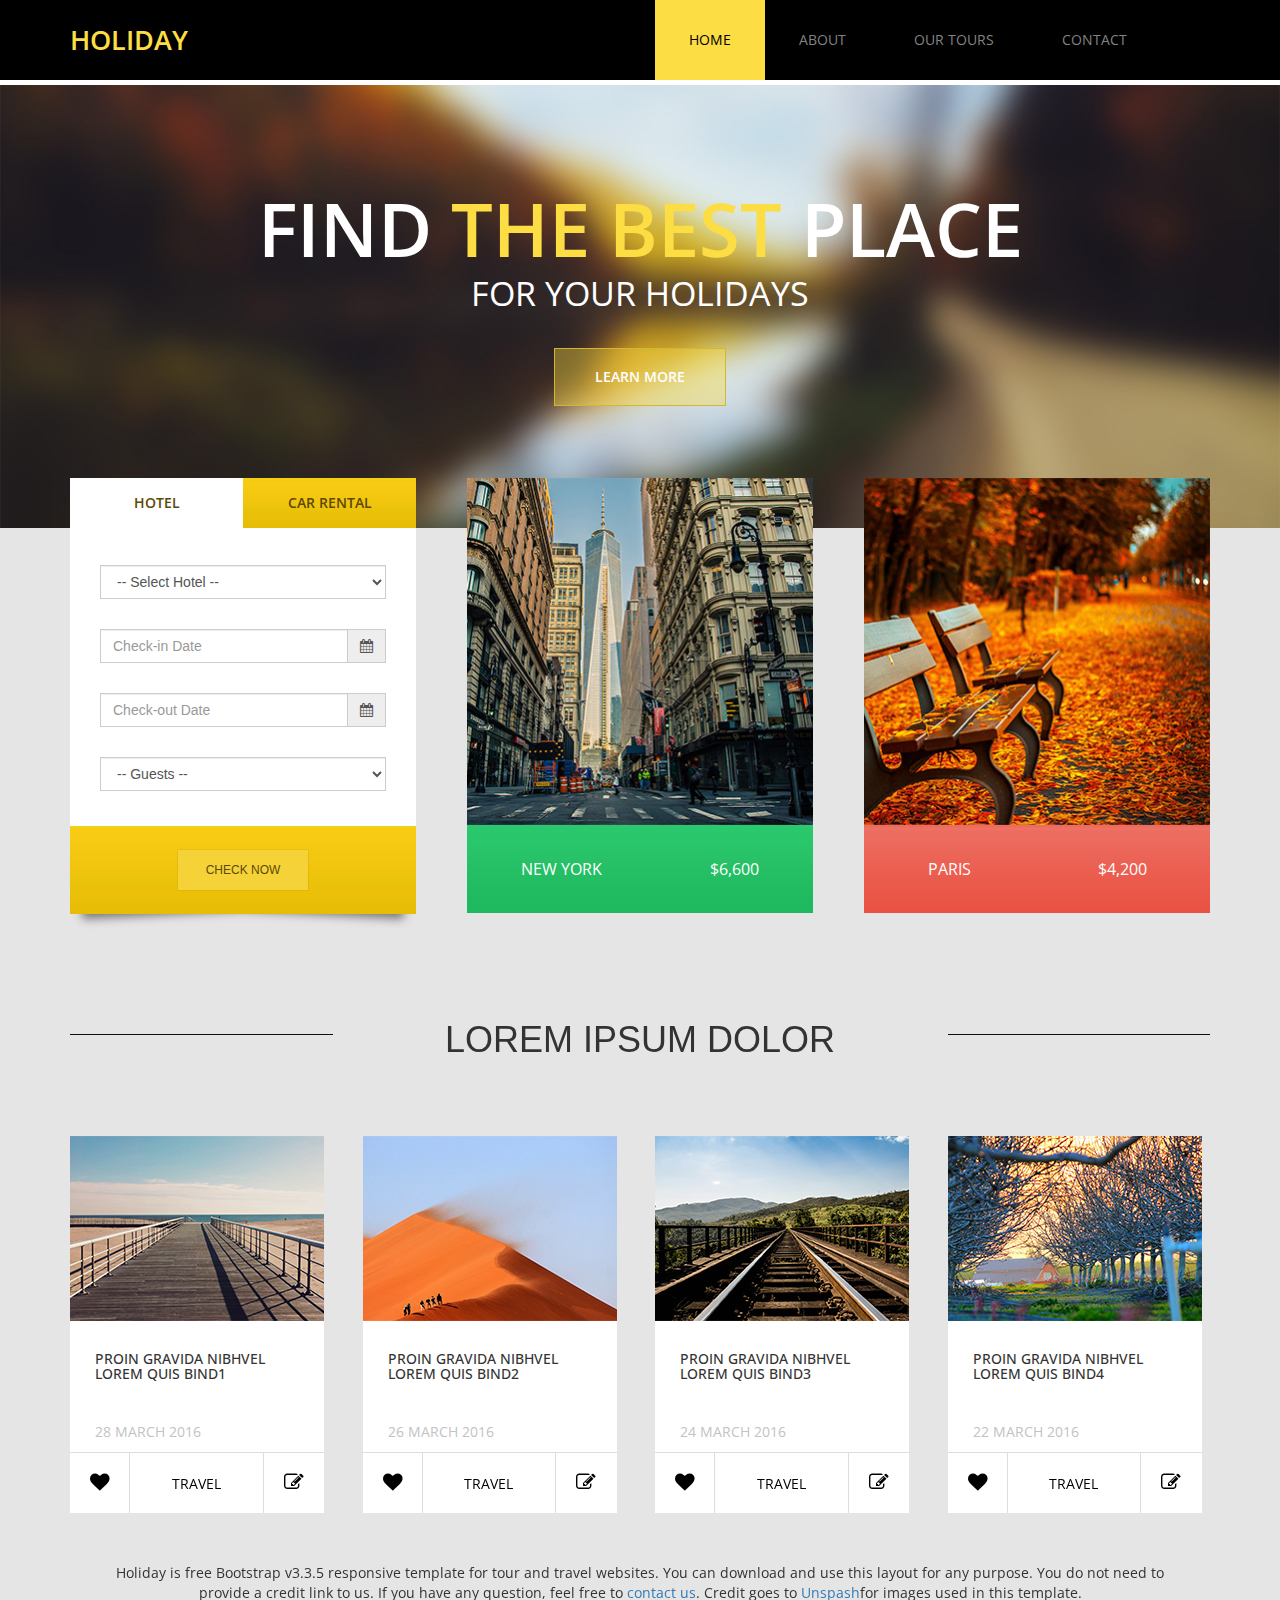
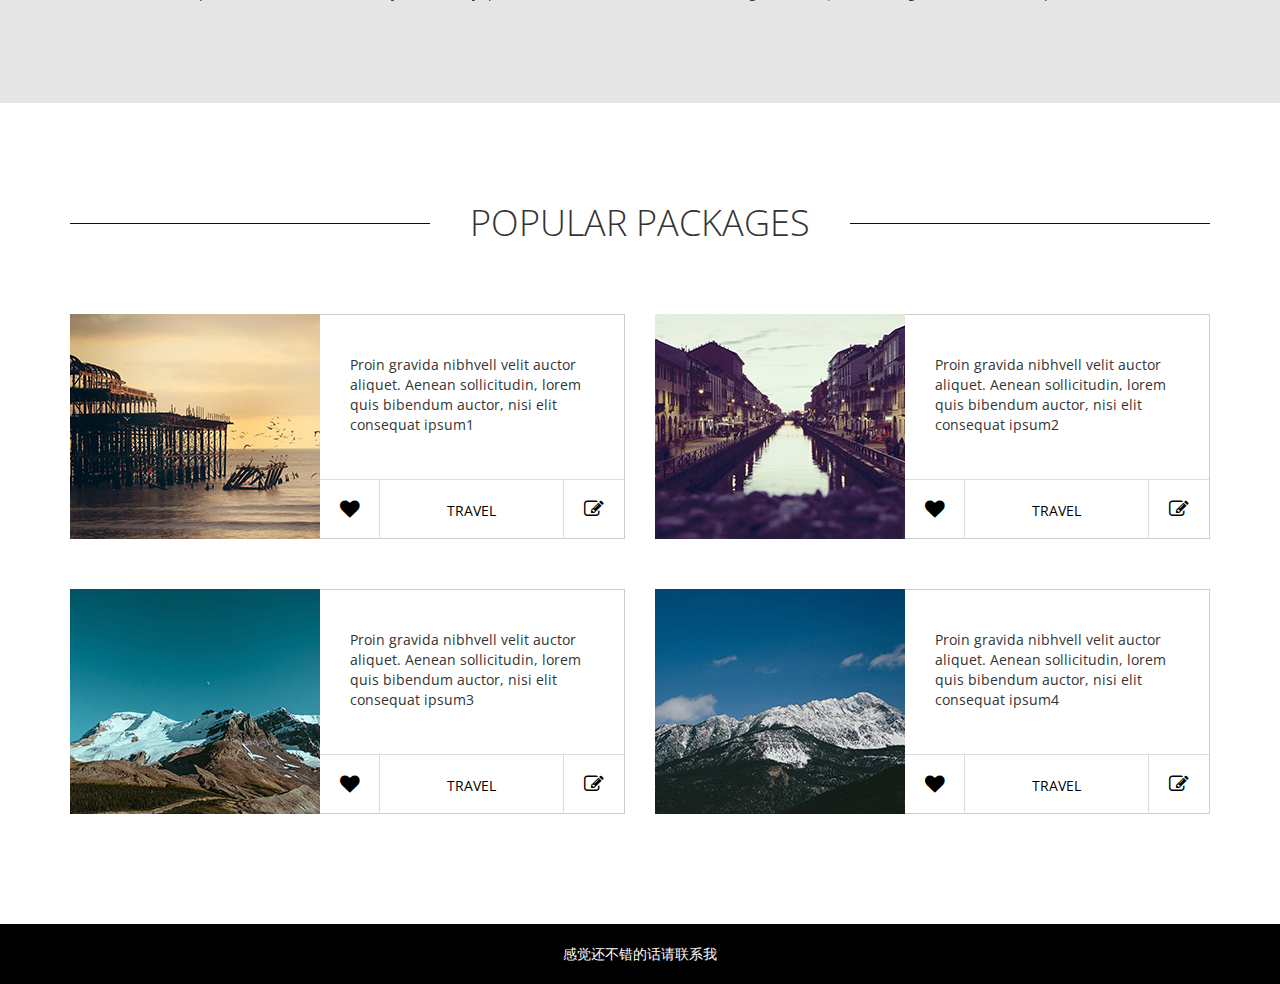
<file: index.html>
<!doctype html>
<html lang="en">
<head>
	<meta charset="UTF-8">
	<title>Holiday - Home</title>

	<!-- 视口设置 -->
	<meta name="viewport" content="width=device-width,initial-scale=1.0,user-scalable=no">
	<link href='http://fonts.useso.com/css?family=Open+Sans:400,300,400italic,600,700' rel='stylesheet' type='text/css'>
	  <link href="css/font-awesome.min.css" rel="stylesheet">
	  <link href="css/bootstrap.min.css" rel="stylesheet">
	  <link href="css/bootstrap-datetimepicker.min.css" rel="stylesheet">  
	  <link href="css/flexslider.css" rel="stylesheet">
	  <link href="css/style.css" rel="stylesheet">

	<!-- HTML5 shim and Respond.js for IE8 support of HTML5 elements and media queries -->
  <!-- WARNING: Respond.js doesn't work if you view the page via file:// -->
    <!--[if lt IE 9]>
    <script src="https://oss.maxcdn.com/html5shiv/3.7.2/html5shiv.min.js"></script>
    <script src="https://oss.maxcdn.com/respond/1.4.2/respond.min.js"></script>
    <![endif]-->

</head>
<body class="gray-bg">

	<!-- 导航条开始 -->
	<div class="header">
  		<div class="container">
  			<div class="row">
  				<div class="col-lg-6 col-md-4 col-sm-3 nav-left">
  					<a href="#" class="nav-logo">Holiday</a>	
  				</div>
	  			<div class="col-lg-6 col-md-8 col-sm-9">
	  				<div class="mobile-menu-icon">
		              <i class="fa fa-bars"></i>
		            </div>
	  				<nav class="nav-right">
						<ul>
							<li><a href="index.html" class="active">Home</a></li>
							<li><a href="about.html">About</a></li>
							<li><a href="tours.html">Our Tours</a></li>
							<li><a href="contact.html">Contact</a></li>
						</ul>
					</nav>		
	  			</div>				
  			</div>
  		</div>	  	
  	</div>
	<!-- 导航条结束 -->
	<!-- banner开始 -->
	<section class="banner">
		<!-- 轮播图开始 -->
		<div class="flexslider flexslider-banner">
			<ul class="slides">
				<li>
					<div class="banner-inner">
						<h1 class="banner-title">
							Find 
							<span class="yellow-text">
								The Best
							</span>
							Place
						</h1>
						<p class="banner-subtitle">For Your Holidays</p>
						<a href="#" class="banner-link">Learn More</a>
					</div>
					<img src="img/banner-1.jpg" alt="Image" >
				</li>
				<li>
					<div class="banner-inner">
						<h1 class="banner-title">
							Lorem 
							<span class="yellow-text">
								Ipsum
							</span>
							 Dolor
						</h1>
						<p class="banner-subtitle">Wonderful Destinations</p>
						<a href="#" class="banner-link">Learn More</a>
					</div>
					<img src="img/banner-2.jpg" alt="Image" >
				</li>
				<li>
					<div class="banner-inner">
						<h1 class="banner-title">
							Proin    
							<span class="yellow-text">
								Gravida
							</span>
							  Nibhvell
						</h1>
						<p class="banner-subtitle">Velit Auctor</p>
						<a href="#" class="banner-link">Learn More</a>
					</div>
					<img src="img/banner-3.jpg" alt="Image" >
				</li>
			</ul>
		</div>
		<!-- 轮播图结束 -->
	</section>
	<!-- banner结束 -->
	<!-- 主内容区开始 -->
	<section class="container main" id="more">
		<!-- 订购区开始 -->
		<div class="row">
			<div class="col-lg-4 col-md-4 col-sm-6">
				<div class="home-box-1">
					<ul class="nav nav-tabs home-header" role="tablist" id="hotelCarTabs">
						<li role="presentation" class="active">
							<a href="#hotel" aria-controls="hotel" role="tab" data-toggle="tab">Hotel</a>
						</li>
						<li role="presentation">
							<a href="#car" aria-controls="car" role="tab" data-toggle="tab" aria-expanded="false">Car Rental</a>
						</li>
					</ul>
					<div class="tab-content">
						<div role="tabpanel" class="tab-pane fade in active home-contain" id="hotel">
							<!-- 阴影效果 -->
							<div class="search-box effect2">
								<form method="post" action="#" class="hotel-search-form">
									<div class="form-contain">
										<div class="form-group">
											<select class="form-control hotel-box">
												
											</select>
										</div>
										<div class="form-group">
											<div class="input-group date" id="datetimepicker1">
												<input type="text" class="form-control" placeholder="Check-in Date">
												<span class="input-group-addon">
													<span class="fa fa-calendar"></span>
												</span>
											</div>
										</div>
										<div class="form-group">
											<div class="input-group date" id="datetimepicker2">
												<input type="text" class="form-control" placeholder="Check-out Date">
												<span class="input-group-addon">
													<span class="fa fa-calendar"></span>
												</span>
											</div>
										</div>
										<div class="form-group">
											<select class="form-control carRental">
												
											</select>
										</div>
									</div>
									<div class="form-group yellow-bg text-center">
										<button class="yellow-btn">Check Now</button>
									</div>
								</form>
							</div>
						</div>
						<div role="tabpanel" class="tab-pane fade white-bg" id="car">
							<!-- 阴影效果 -->
							<div class="search-box effect2">
								<form method="post" action="#" class="hotel-search-form">
									<div class="form-contain">
										<div class="form-group">
											<select class="form-control model-box">
												
											</select>
										</div>
										<div class="form-group">
											<div class="input-group date-time" id="datetimepicker3">
												<input type="text" class="form-control" placeholder="Pickup-in Date">
												<span class="input-group-addon">
													<span class="fa fa-calendar"></span>
												</span>
											</div>
										</div>
										<div class="form-group">
											<div class="input-group date-time" id="datetimepicker4">
												<input type="text" class="form-control" placeholder="Return Date">
												<span class="input-group-addon">
													<span class="fa fa-calendar"></span>
												</span>
											</div>
										</div>
										<div class="form-group">
											<select class="form-control opt-box">
												
											</select>
										</div>
									</div>
									<div class="form-group yellow-bg text-center">
										<button class="yellow-btn">Check Now</button>
									</div>
								</form>
							</div>
						</div>
					</div>
				</div>
			</div>
			<div class="col-lg-4 col-md-4 col-sm-6">
				<div class="home-box-1 home-box-1-2 home-box-1-center">
					<img src="img/index-01.jpg" alt="image" class="img-responsive">
					<a href="#">
						<div class="green-bg city-price-container">
							<span>New York</span>
							<span>$6,600</span>
						</div>
					</a>
				</div>
			</div>
			<div class="col-lg-4 col-md-4 col-sm-6">
				<div class="home-box-1 home-box-1-2 home-box-1-right">
					<img src="img/index-02.jpg" alt="image" class="img-responsive">
					<a href="#">
						<div class="red-bg city-price-container">
							<span>Paris</span>
							<span>$4,200</span>
						</div>
					</a>
				</div>
			</div>
		</div>
		<!-- 订购区结束 -->
		<!-- LOREM IPSUM DOLOR区开始 -->
		<div class="section-margin-top lid">
			<div class="row">
				<div class="section-header">
					<div class="col-lg-3 col-md-3 col-sm-3">
						<hr>
					</div>
					<div class="col-lg-6 col-md-6 col-sm-6">
						<div class="section-title">
							Lorem Ipsum Dolor
						</div>
					</div>
					<div class="col-lg-3 col-md-3 col-sm-3">
						<hr>
					</div>
				</div>
			</div>
			<div class="row">
				<div class="col-lg-3 col-md-3 col-sm-6 col-xs-6 col-xxs-12">
					<div class="home-box-2">
						<img src="img/index-03.jpg" alt="image" class="img-responsive">
						<h3></h3>
						<p class="home-box-2-date"></p>
						<div class="home-box-2-container">
							<a href="#" class="home-box-2-link">
								<i class="fa fa-heart home-box-2-icon border-right"></i>
							</a>
							<a href="#" class="home-box-2-link">
								<span class="home-box-2-description">Travel</span>
							</a>
							<a href="#" class="home-box-2-link">
								<i class="fa fa-edit home-box-2-icon border-left"></i>
							</a>
						</div>
					</div>
				</div>
				<div class="col-lg-3 col-md-3 col-sm-6 col-xs-6 col-xxs-12">
					<div class="home-box-2">
						<img src="img/index-04.jpg" alt="image" class="img-responsive">
						<h3></h3>
						<p class="home-box-2-date"></p>
						<div class="home-box-2-container">
							<a href="#" class="home-box-2-link">
								<i class="fa fa-heart home-box-2-icon border-right"></i>
							</a>
							<a href="#" class="home-box-2-link">
								<span class="home-box-2-description">Travel</span>
							</a>
							<a href="#" class="home-box-2-link">
								<i class="fa fa-edit home-box-2-icon border-left"></i>
							</a>
						</div>
					</div>
				</div>
				<div class="col-lg-3 col-md-3 col-sm-6 col-xs-6 col-xxs-12">
					<div class="home-box-2">
						<img src="img/index-05.jpg" alt="image" class="img-responsive">
						<h3></h3>
						<p class="home-box-2-date"></p>
						<div class="home-box-2-container">
							<a href="#" class="home-box-2-link">
								<i class="fa fa-heart home-box-2-icon border-right"></i>
							</a>
							<a href="#" class="home-box-2-link">
								<span class="home-box-2-description">Travel</span>
							</a>
							<a href="#" class="home-box-2-link">
								<i class="fa fa-edit home-box-2-icon border-left"></i>
							</a>
						</div>
					</div>
				</div>
				<div class="col-lg-3 col-md-3 col-sm-6 col-xs-6 col-xxs-12">
					<div class="home-box-2">
						<img src="img/index-06.jpg" alt="image" class="img-responsive">
						<h3></h3>
						<p class="home-box-2-date"></p>
						<div class="home-box-2-container">
							<a href="#" class="home-box-2-link">
								<i class="fa fa-heart home-box-2-icon border-right"></i>
							</a>
							<a href="#" class="home-box-2-link">
								<span class="home-box-2-description">Travel</span>
							</a>
							<a href="#" class="home-box-2-link">
								<i class="fa fa-edit home-box-2-icon border-left"></i>
							</a>
						</div>
					</div>
				</div>
			</div>
			<div class="row">
				<div class="col-lg-12 text-box">
					<p class="home-description">
						
					</p>
				</div>
			</div>
		</div>
		<!-- LOREM IPSUM DOLOR区结束 -->
	</section>
	<!-- 主内容区结束 -->
	<!-- 底部内容开始 -->
	<section class="white-bg section-padding-bottom popular">
		<div class="container">
			<div class="row">
				<div class="section-header section-margin-top">
					<div class="col-lg-4 col-md-3 col-sm-3">
						<hr>
					</div>
					<div class="col-lg-4 col-md-6 col-sm-6">
						<h2 class="section-title">
							Popular Packages
						</h2>
					</div>
					<div class="col-lg-4 col-md-3 col-sm-3">
						<hr>
					</div>
				</div>
				<div class="col-lg-6">
					<div class="home-box-3">
						<div class="home-box-3-img-container">
							<img src="img/index-07.jpg" alt="image" class="img-responsive">
						</div>
						<div class="home-box-3-info">
							<p class="home-box-3-description">
								
							</p>
							<div class="home-box-2-container">
								<a href="#" class="home-box-2-link">
									<i class="fa fa-heart home-box-2-icon border-right"></i>
								</a>
								<a href="#" class="home-box-2-link">
									<span class="home-box-2-description box-3">Travel</span>
								</a>
								<a href="#" class="home-box-2-link">
									<i class="fa fa-edit home-box-2-icon border-left"></i>
								</a>
							</div>
						</div>
					</div>
				</div>
				<div class="col-lg-6">
					<div class="home-box-3">
						<div class="home-box-3-img-container">
							<img src="img/index-08.jpg" alt="image" class="img-responsive">
						</div>
						<div class="home-box-3-info">
							<p class="home-box-3-description">
								
							</p>
							<div class="home-box-2-container">
								<a href="#" class="home-box-2-link">
									<i class="fa fa-heart home-box-2-icon border-right"></i>
								</a>
								<a href="#" class="home-box-2-link">
									<span class="home-box-2-description box-3">Travel</span>
								</a>
								<a href="#" class="home-box-2-link">
									<i class="fa fa-edit home-box-2-icon border-left"></i>
								</a>
							</div>
						</div>
					</div>
				</div>
				<div class="col-lg-6">
					<div class="home-box-3">
						<div class="home-box-3-img-container">
							<img src="img/index-09.jpg" alt="image" class="img-responsive">
						</div>
						<div class="home-box-3-info">
							<p class="home-box-3-description">
								
							</p>
							<div class="home-box-2-container">
								<a href="#" class="home-box-2-link">
									<i class="fa fa-heart home-box-2-icon border-right"></i>
								</a>
								<a href="#" class="home-box-2-link">
									<span class="home-box-2-description box-3">Travel</span>
								</a>
								<a href="#" class="home-box-2-link">
									<i class="fa fa-edit home-box-2-icon border-left"></i>
								</a>
							</div>
						</div>
					</div>
				</div>
				<div class="col-lg-6">
					<div class="home-box-3">
						<div class="home-box-3-img-container">
							<img src="img/index-10.jpg" alt="image" class="img-responsive">
						</div>
						<div class="home-box-3-info">
							<p class="home-box-3-description">
								
							</p>
							<div class="home-box-2-container">
								<a href="#" class="home-box-2-link">
									<i class="fa fa-heart home-box-2-icon border-right"></i>
								</a>
								<a href="#" class="home-box-2-link">
									<span class="home-box-2-description box-3">Travel</span>
								</a>
								<a href="#" class="home-box-2-link">
									<i class="fa fa-edit home-box-2-icon border-left"></i>
								</a>
							</div>
						</div>
					</div>
				</div>
			</div>
		</div>
	</section>
	<!-- 底部内容结束 -->
	<footer class="black-bg">
		<div class="container">
			<div class="row">
				<p class="footer-text">感觉还不错的话请联系我</p>
			</div>
		</div>
	</footer>
	


	<script type="text/javascript" src="js/jquery-1.11.2.min.js"></script>      		
  	<script type="text/javascript" src="js/moment.js"></script>							
	<script type="text/javascript" src="js/bootstrap.min.js"></script>					
	<script type="text/javascript" src="js/jquery.flexslider-min.js"></script>
   	<script type="text/javascript" src="js/bootstrap-datetimepicker.min.js"></script>  
   	<script type="text/javascript" src="js/script.js"></script>  


   	<script type="text/javascript">
		
		$('.mobile-menu-icon').click(function(){
			$('.nav-right').toggleClass('show');
		});


		// 轮播插件
		$('.flexslider').flexslider({
	   		controlNav: false
	    });

	    // 主内容区时间插件
		$('.date').datetimepicker({
	    	format: 'MM/DD/YYYY'
	    });
	    // 主内容区时间插件
	    $('.date-time').datetimepicker();

	    // ajax数据引入
		$.ajax({
			url: 'data.json',
			type: 'GET',
			dataType: 'json',
		})
		.done(function(data) {
			$.each(data.home, function(index, el) {
				 if(el.title == "hotel") {
				 	$.each(el.hotel, function(index, el) {
				 		$('.hotel-box').append('<option>' + el + '</option>');
				 	});
				 	$.each(el.guests, function(index, el) {
						$('.carRental').append('<option>' + el + '</option>');
				 	});
				 };
				 if(el.title == "carRental") {
				 	$.each(el.model, function(index, el) {
				 		$('.model-box').append('<option>' + el + '</option>');
				 	});
				 	$.each(el.opt, function(index, el) {
						$('.opt-box').append('<option>' + el + '</option>');
				 	});
				 }
				 if(el.title == "lid") {
				 	$.each($('.lid .row .home-box-2 h3'), function(index, val) {
				 		$(val).text(el.content[index][0]);
				 	});
				 	$.each($('.lid .row .home-box-2 p'), function(index, val) {
				 		$(val).text(el.content[index][1]);
				 	});
				 	$('.text-box .home-description').html(el.texts);
				 }
				if(el.title == "popular") {
					$.each($('.popular .home-box-3-description'), function(index, val) {
						 $(val).text(el.content[index]);
					});
				}
			});
		})
		.fail(function() {
			alert('读取数据失败');
		});
	</script>
</body>
</html>
</file>
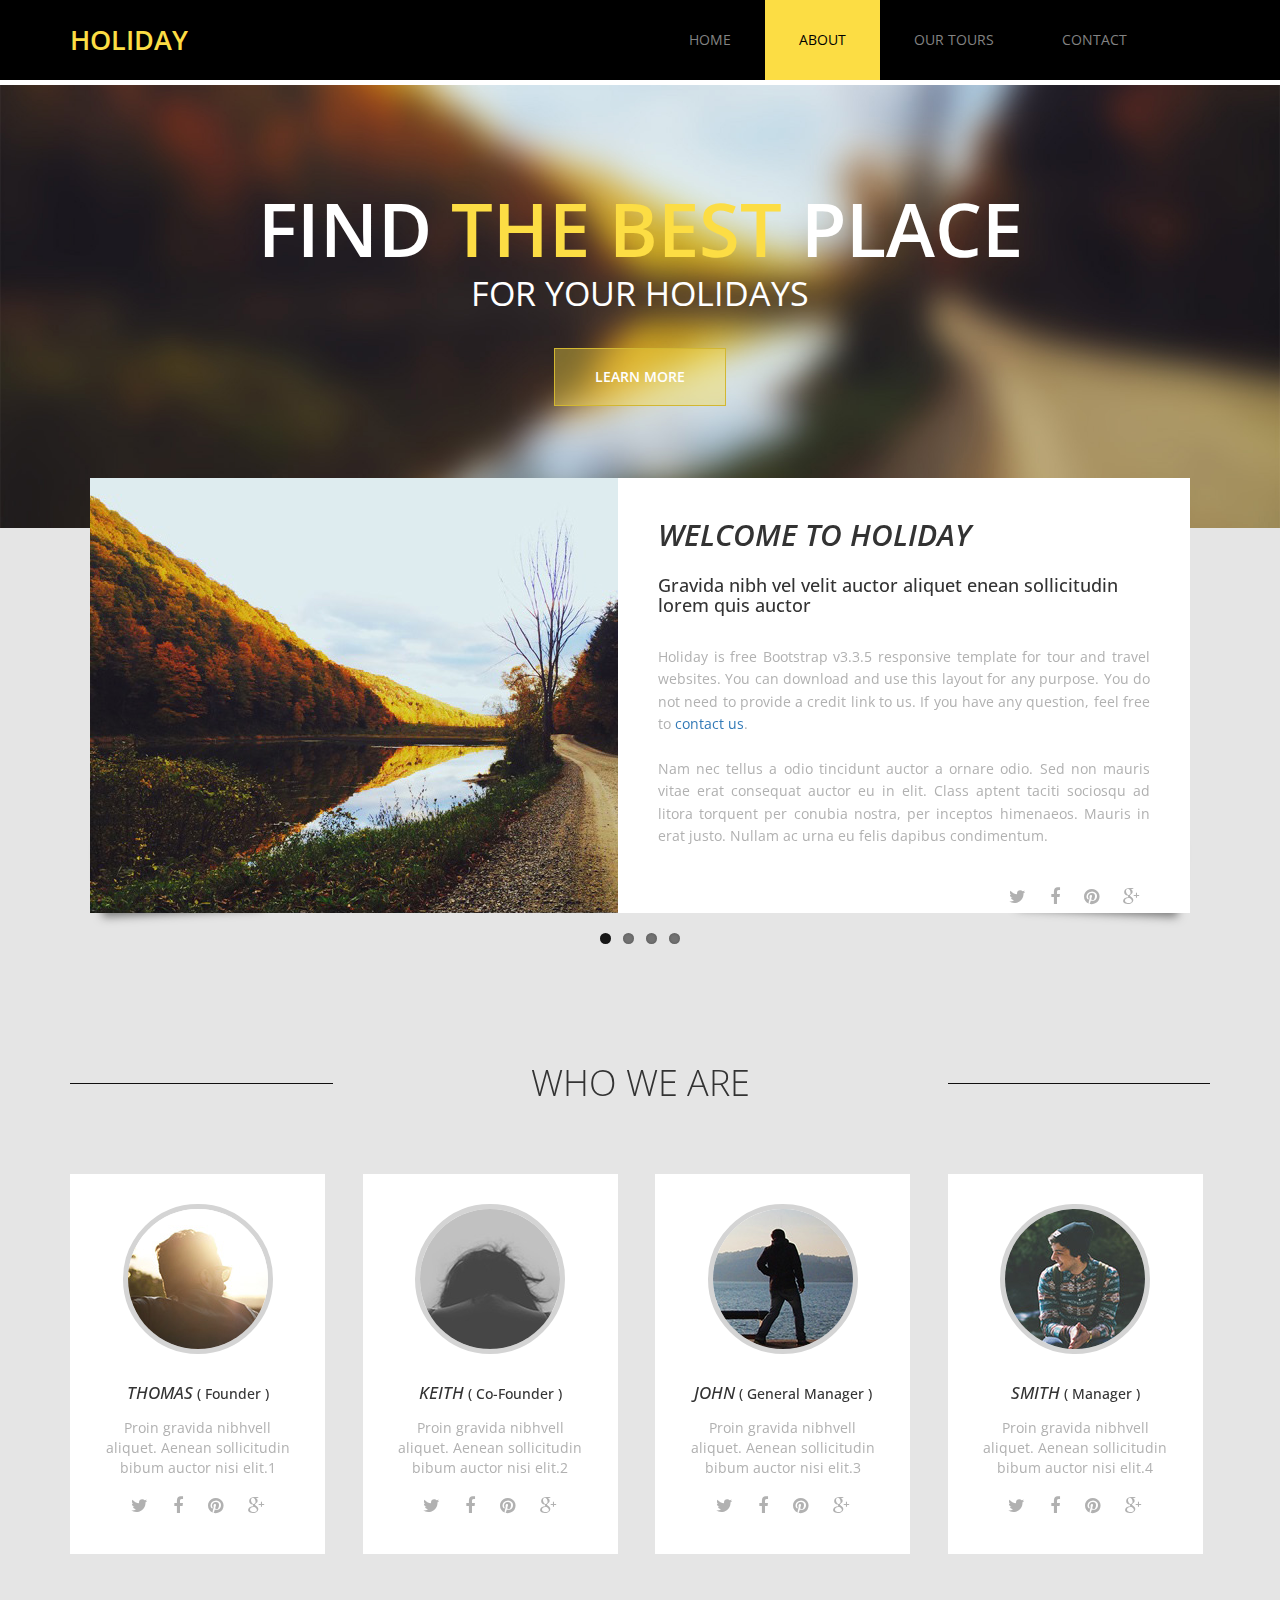
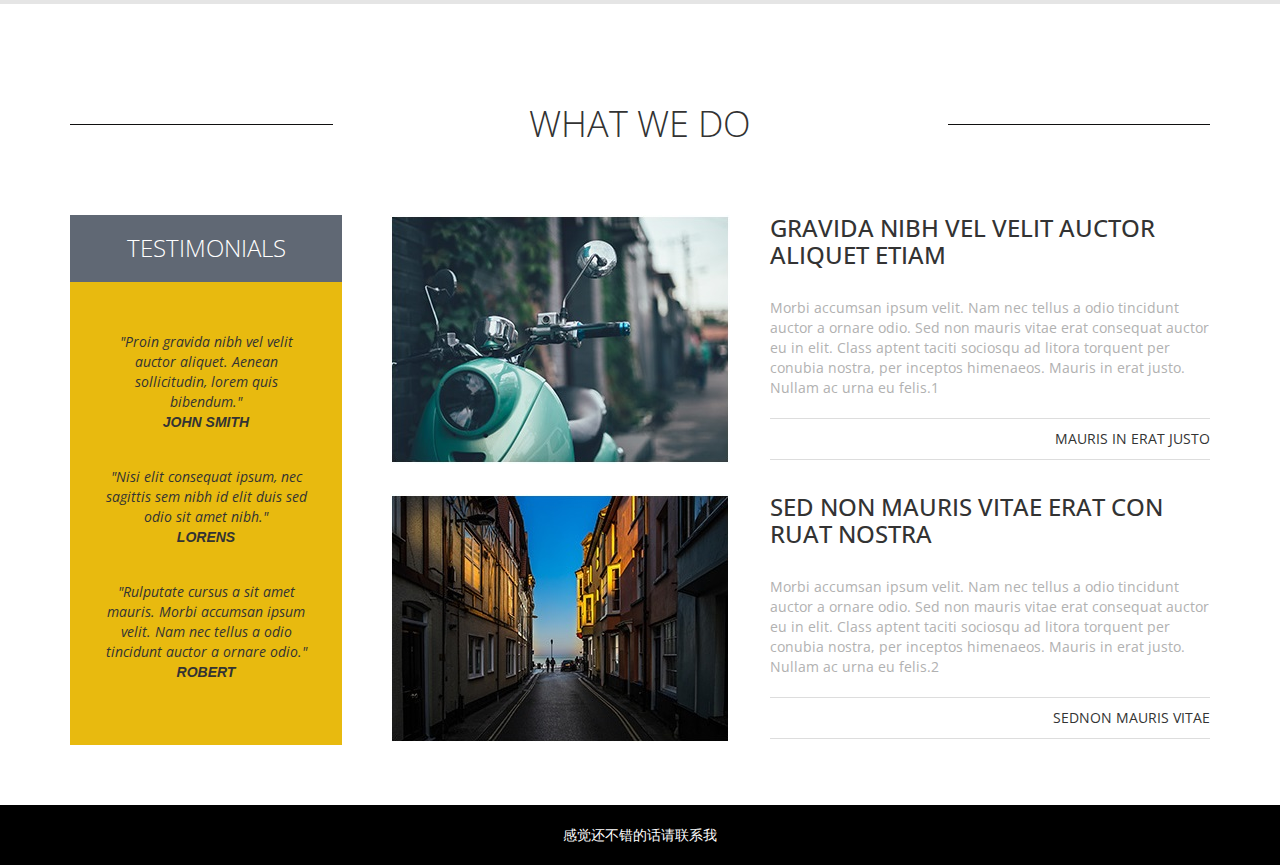
<file: about.html>
<!doctype html>
<html lang="en">
<head>
	<meta charset="UTF-8">
	<title>Holiday - About</title>

	<!-- 视口设置 -->
	<meta name="viewport" content="width=device-width,initial-scale=1.0,user-scalable=no">
	<link href='http://fonts.useso.com/css?family=Open+Sans:400,300,400italic,600,700' rel='stylesheet' type='text/css'>
	  <link href="css/font-awesome.min.css" rel="stylesheet">
	  <link href="css/bootstrap.min.css" rel="stylesheet">
	  <link href="css/bootstrap-datetimepicker.min.css" rel="stylesheet">  
	  <link href="css/flexslider.css" rel="stylesheet">
	  <link href="css/style.css" rel="stylesheet">

	<!-- HTML5 shim and Respond.js for IE8 support of HTML5 elements and media queries -->
  <!-- WARNING: Respond.js doesn't work if you view the page via file:// -->
    <!--[if lt IE 9]>
    <script src="https://oss.maxcdn.com/html5shiv/3.7.2/html5shiv.min.js"></script>
    <script src="https://oss.maxcdn.com/respond/1.4.2/respond.min.js"></script>
    <![endif]-->
</head>
<body class="gray-bg">
	<!-- 导航条开始 -->
	<div class="header">
  		<div class="container">
  			<div class="row">
  				<div class="col-lg-6 col-md-4 col-sm-3 nav-left">
  					<a href="#" class="nav-logo">Holiday</a>	
  				</div>
	  			<div class="col-lg-6 col-md-8 col-sm-9">
	  				<div class="mobile-menu-icon">
		              <i class="fa fa-bars"></i>
		            </div>
	  				<nav class="nav-right">
						<ul>
							<li><a href="index.html">Home</a></li>
							<li><a href="about.html" class="active">About</a></li>
							<li><a href="tours.html">Our Tours</a></li>
							<li><a href="contact.html">Contact</a></li>
						</ul>
					</nav>		
	  			</div>				
  			</div>
  		</div>	  	
  	</div>
	<!-- 导航条结束 -->
	<!-- banner开始 -->
	<section class="banner">
		<!-- 轮播图开始 -->
		<div class="flexslider flexslider-banner">
			<ul class="slides">
				<li>
					<div class="banner-inner">
						<h1 class="banner-title">
							Find 
							<span class="yellow-text">
								The Best
							</span>
							Place
						</h1>
						<p class="banner-subtitle">For Your Holidays</p>
						<a href="#" class="banner-link">Learn More</a>
					</div>
					<img src="img/banner-1.jpg" alt="Image" >
				</li>
				<li>
					<div class="banner-inner">
						<h1 class="banner-title">
							Lorem 
							<span class="yellow-text">
								Ipsum
							</span>
							 Dolor
						</h1>
						<p class="banner-subtitle">Wonderful Destinations</p>
						<a href="#" class="banner-link">Learn More</a>
					</div>
					<img src="img/banner-2.jpg" alt="Image" >
				</li>
				<li>
					<div class="banner-inner">
						<h1 class="banner-title">
							Proin    
							<span class="yellow-text">
								Gravida
							</span>
							  Nibhvell
						</h1>
						<p class="banner-subtitle">Velit Auctor</p>
						<a href="#" class="banner-link">Learn More</a>
					</div>
					<img src="img/banner-3.jpg" alt="Image" >
				</li>
			</ul>
		</div>
		<!-- 轮播图结束 -->
	</section>
	<!-- banner结束 -->
	<section class="container main" id="more">
		<!-- 副banner区开始 -->
		<div class="row">
			<div class="flexslider flexslider-about effect2">
				<div class="flex-viewport">
					<ul class="slides">
						<li>
							<img src="img/about-1.jpg" alt="image" />
						    <div class="flex-caption">
						      	<h2 class="slider-title"></h2>
						      	<h3 class="slider-subtitle"></h3>
						      	<p class="slider-description"></p>
						      	<div class="slider-social">
						      		<a href="#" class="social-icon"><i class="fa fa-twitter"></i></a>
						      		<a href="#" class="social-icon"><i class="fa fa-facebook"></i></a>
						      		<a href="#" class="social-icon"><i class="fa fa-pinterest"></i></a>
						      		<a href="#" class="social-icon"><i class="fa fa-google-plus"></i></a>
						      	</div>
						    </div>
						</li>
						<li>
							<img src="img/about-1.jpg" alt="image" />
						    <div class="flex-caption">
						      	<h2 class="slider-title"></h2>
						      	<h3 class="slider-subtitle"></h3>
						      	<p class="slider-description"></p>
						      	<div class="slider-social">
						      		<a href="#" class="social-icon"><i class="fa fa-twitter"></i></a>
						      		<a href="#" class="social-icon"><i class="fa fa-facebook"></i></a>
						      		<a href="#" class="social-icon"><i class="fa fa-pinterest"></i></a>
						      		<a href="#" class="social-icon"><i class="fa fa-google-plus"></i></a>
						      	</div>
						    </div>
						</li>
						<li>
							<img src="img/about-1.jpg" alt="image" />
						    <div class="flex-caption">
						      	<h2 class="slider-title"></h2>
						      	<h3 class="slider-subtitle"></h3>
						      	<p class="slider-description"></p>
						      	<div class="slider-social">
						      		<a href="#" class="social-icon"><i class="fa fa-twitter"></i></a>
						      		<a href="#" class="social-icon"><i class="fa fa-facebook"></i></a>
						      		<a href="#" class="social-icon"><i class="fa fa-pinterest"></i></a>
						      		<a href="#" class="social-icon"><i class="fa fa-google-plus"></i></a>
						      	</div>
						    </div>
						</li>
						<li>
							<img src="img/about-1.jpg" alt="image" />
						    <div class="flex-caption">
						      	<h2 class="slider-title"></h2>
						      	<h3 class="slider-subtitle"></h3>
						      	<p class="slider-description"></p>
						      	<div class="slider-social">
						      		<a href="#" class="social-icon"><i class="fa fa-twitter"></i></a>
						      		<a href="#" class="social-icon"><i class="fa fa-facebook"></i></a>
						      		<a href="#" class="social-icon"><i class="fa fa-pinterest"></i></a>
						      		<a href="#" class="social-icon"><i class="fa fa-google-plus"></i></a>
						      	</div>
						    </div>
						</li>
					</ul>
				</div>
			</div>
		</div>
		<!-- 副banner区结束 -->
		<!-- 中部区域开始 -->
		<div class="about-section">
			<div class="row">
				<div class="section-header">
					<div class="col-lg-3 col-md-3 col-sm-3">
						<hr>
					</div>
					<div class="col-lg-6 col-md-6 col-sm-6">
						<h2 class="section-title">Who We Are</h2>
					</div>
					<div class="col-lg-3 col-md-3 col-sm-3">
						<hr>
					</div>
				</div>
			</div>
			<div class="row">
				<div class="col-lg-3 col-md-3 col-sm-6 col-xs-12">
					<div class="about-box-1">
						<a href="javascript:void(0);">
							<img src="img/about-4.jpg" alt="img" class="about-box-1-img">
						</a>
						<h3 class="about-box-1-title">
							 
							
						</h3>
						<p class="margin-bottom-15 gray-text">
							
						</p>
						<div class="gray-text">
							<a href="javascript:void(0);" class="social-icon">
								<i class="fa fa-twitter"></i>
							</a>
							<a href="javascript:void(0);" class="social-icon">
								<i class="fa fa-facebook"></i>
							</a>
							<a href="javascript:void(0);" class="social-icon">
								<i class="fa fa-pinterest"></i>
							</a>
							<a href="javascript:void(0);" class="social-icon">
								<i class="fa fa-google-plus"></i>
							</a>
						</div>
					</div>
				</div>
				<div class="col-lg-3 col-md-3 col-sm-6 col-xs-12">
					<div class="about-box-1">
						<a href="javascript:void(0);">
							<img src="img/about-5.jpg" alt="img" class="about-box-1-img">
						</a>
						<h3 class="about-box-1-title">
							
						</h3>
						<p class="margin-bottom-15 gray-text">
							
						</p>
						<div class="gray-text">
							<a href="javascript:void(0);" class="social-icon">
								<i class="fa fa-twitter"></i>
							</a>
							<a href="javascript:void(0);" class="social-icon">
								<i class="fa fa-facebook"></i>
							</a>
							<a href="javascript:void(0);" class="social-icon">
								<i class="fa fa-pinterest"></i>
							</a>
							<a href="javascript:void(0);" class="social-icon">
								<i class="fa fa-google-plus"></i>
							</a>
						</div>
					</div>
				</div>
				<div class="col-lg-3 col-md-3 col-sm-6 col-xs-12">
					<div class="about-box-1">
						<a href="javascript:void(0);">
							<img src="img/about-6.jpg" alt="img" class="about-box-1-img">
						</a>
						<h3 class="about-box-1-title">
							 
							
						</h3>
						<p class="margin-bottom-15 gray-text">
							
						</p>
						<div class="gray-text">
							<a href="javascript:void(0);" class="social-icon">
								<i class="fa fa-twitter"></i>
							</a>
							<a href="javascript:void(0);" class="social-icon">
								<i class="fa fa-facebook"></i>
							</a>
							<a href="javascript:void(0);" class="social-icon">
								<i class="fa fa-pinterest"></i>
							</a>
							<a href="javascript:void(0);" class="social-icon">
								<i class="fa fa-google-plus"></i>
							</a>
						</div>
					</div>
				</div>
				<div class="col-lg-3 col-md-3 col-sm-6 col-xs-12">
					<div class="about-box-1">
						<a href="javascript:void(0);">
							<img src="img/about-7.jpg" alt="img" class="about-box-1-img">
						</a>
						<h3 class="about-box-1-title">
							
							
						</h3>
						<p class="margin-bottom-15 gray-text">
							
						</p>
						<div class="gray-text">
							<a href="javascript:void(0);" class="social-icon">
								<i class="fa fa-twitter"></i>
							</a>
							<a href="javascript:void(0);" class="social-icon">
								<i class="fa fa-facebook"></i>
							</a>
							<a href="javascript:void(0);" class="social-icon">
								<i class="fa fa-pinterest"></i>
							</a>
							<a href="javascript:void(0);" class="social-icon">
								<i class="fa fa-google-plus"></i>
							</a>
						</div>
					</div>
				</div>
			</div>
		</div>
		<!-- 中部区域结束 -->
	</section>

	<!-- 底部区域开始 -->
	<section class="white-bg section-padding-bottom">
		<div class="container">
			<div class="row">
				<div class="section-header section-margin-top">
					<div class="col-lg-3 col-md-3 col-sm-3">
						<hr>
					</div>
					<div class="col-lg-6 col-md-6 col-sm-6">
						<h2 class="section-title">WHAT WE DO</h2>
					</div>
					<div class="col-lg-3 col-md-3 col-sm-3">
						<hr>
					</div>
				</div>
			</div>
			<div class="row">
				<div class="col-lg-12">
					<div class="what-we-do-right">
						<div class="about-box-2 margin-bottom-30">
							<img src="img/about-2.jpg" alt="image" class="about-box-2-img">
							<div class="about-box-2-text">
								<h3 class="about-box-2-title">
									
								</h3>
								<p class="about-box-2-description gray-text">
									
								</p>
								<p class="about-box-2-footer">
									
								</p>
							</div>
						</div>
						<div class="about-box-2">
							<img src="img/about-3.jpg" alt="image" class="about-box-2-img">
							<div class="about-box-2-text">
								<h3 class="about-box-2-title">
									
								</h3>
								<p class="about-box-2-description gray-text">
									
								</p>
								<p class="about-box-2-footer">
									
								</p>
							</div>
						</div>
					</div>
					<div class="testimonials-box">
						<h3 class="testimonials-title">
							Testimonials
						</h3>
						<div class="testimonials-content">
							<div class="testimonial">
								<p>
									
								</p>
								<strong class="text-uppercase">
									
								</strong>
							</div>
							<div class="testimonial">
								<p>
									
								</p>
								<strong class="text-uppercase">
									
								</strong>
							</div>
							<div class="testimonial">
								<p>
									
								</p>
								<strong class="text-uppercase">
									
								</strong>
							</div>
						</div>
					</div>
				</div>
			</div>
		</div>
	</section>
	<!-- 底部区域结束 -->
	<footer class="black-bg">
		<div class="container">
			<div class="row">
				<p class="footer-text">感觉还不错的话请联系我</p>
			</div>
		</div>
	</footer>
	

	

	<script type="text/javascript" src="js/jquery-1.11.2.min.js"></script>      		
  	<script type="text/javascript" src="js/bootstrap.min.js"></script>					
  	<script type="text/javascript" src="js/script.js"></script>

	<script type="text/javascript">
		$(window).load(function(){

			$('.mobile-menu-icon').click(function(){
				$('.nav-right').toggleClass('show');
			});
			// Flexsliders
		  	$('.flexslider.flexslider-banner').flexslider({
			    controlNav: false
		    });
		  	$('.flexslider').flexslider({
		    	animation: "slide",
		    	directionNav: false,
		    	slideshow: true
		  	});
		  	// ajax请求数据
		  	$.ajax({
		  		url: 'data.json',
		  		type: 'GET',
		  		dataType: 'json',
		  	})
		  	.done(function(data) {
		  		$.each(data.about, function(index, el) {
		  			if(el.title == "smallBanner") {
		  				$.each($('#more .effect2 h2'), function(index2, val) {
		  					$(val).text(el.content[index2][0]);
		  				});
		  				$.each($('#more .effect2 h3'), function(index3, val) {
		  					$(val).text(el.content[index3][1]);
		  				});
		  				$.each($('#more .effect2 p'), function(index4, val) {
		  					$(val).html(el.content[index4][2]);
		  				});
		  			};
		  			if(el.title == "whoare") {
		  				$.each($('#more .about-section h3'), function(index2, val) {
		  					$(val).html(el.content[index2][0]);
		  				});
		  				$.each($('#more .about-section p'), function(index3, val) {
		  					$(val).text(el.content[index3][1]);
		  				});
		  			};
		  			if(el.title == "doright") {
		  				$.each($('.what-we-do-right h3'), function(index, val) {
		  					$(val).text(el.content[index][0]);
		  				});
		  				$.each($('.what-we-do-right .about-box-2-description'), function(index, val) {
		  					$(val).text(el.content[index][1]);
		  				});
		  				$.each($('.what-we-do-right .about-box-2-footer'), function(index, val) {
		  					$(val).text(el.content[index][2]);
		  				});
		  			};
		  			if(el.title == "testimonials") {
		  				$.each($('.testimonials-box .testimonials-content p'), function(index, val) {
		  					$(val).html(el.content[index][0]);
		  				});
		  				$.each($('.testimonials-box .testimonials-content strong'), function(index, val) {
		  					$(val).text(el.content[index][1]);
		  				});
		  			}
		  		});
		  	})
		  	.fail(function(xhr,errorStatus,errorText) {
		  		alert('读取数据失败');
		  	});
		  	
		});
	</script>

	<script type="text/javascript" src="js/jquery.flexslider-min.js"></script>	
</body>
</html>
</file>
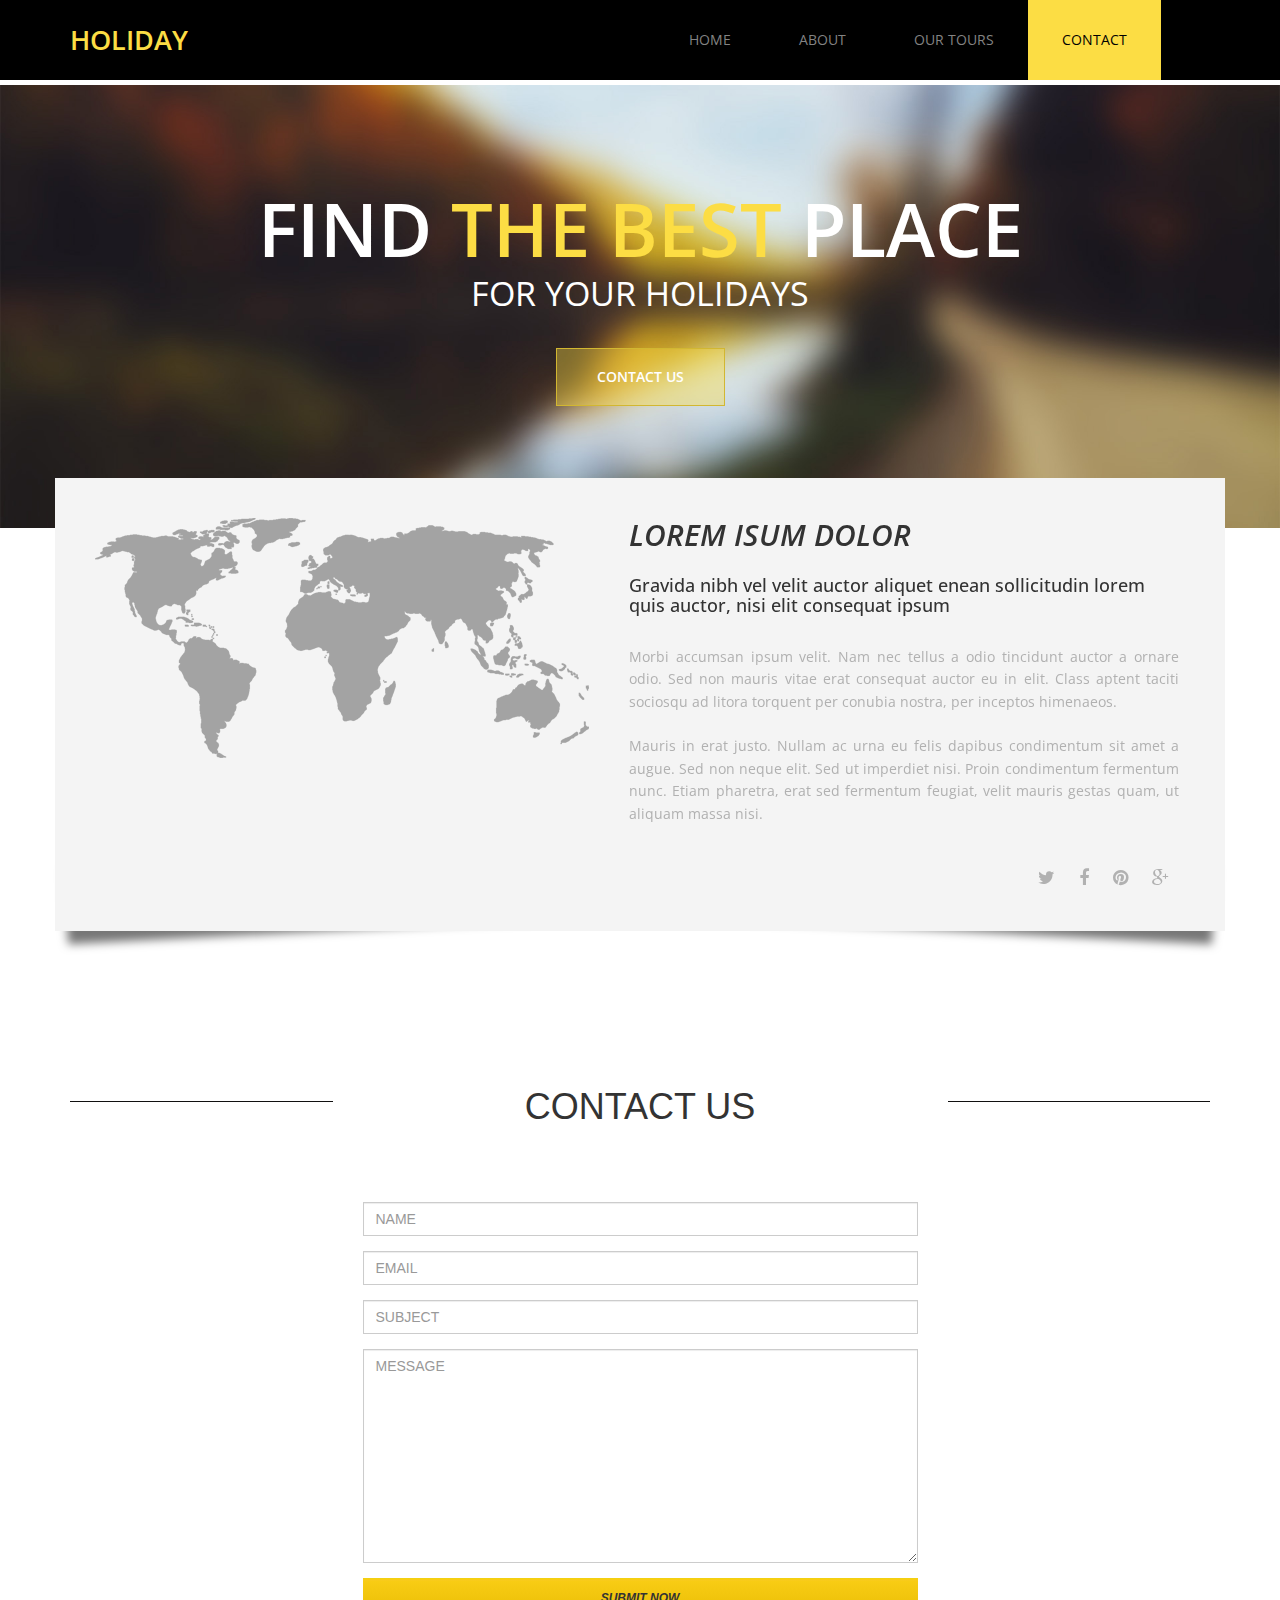
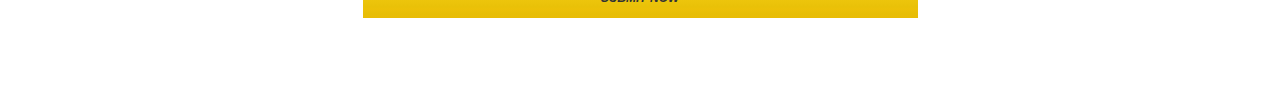
<file: contact.html>
<!doctype html>
<html lang="en">
<head>
	<meta charset="UTF-8">
	<title>Holiday - Contact</title>


	<!-- 视口设置 -->
	<meta name="viewport" content="width=device-width,initial-scale=1.0,user-scalable=no">
	<link href='http://fonts.useso.com/css?family=Open+Sans:400,300,400italic,600,700' rel='stylesheet' type='text/css'>
	  <link href="css/font-awesome.min.css" rel="stylesheet">
	  <link href="css/bootstrap.min.css" rel="stylesheet">
	  <link href="css/bootstrap-datetimepicker.min.css" rel="stylesheet">  
	  <link href="css/flexslider.css" rel="stylesheet">
	  <link href="css/style.css" rel="stylesheet">

	<!-- HTML5 shim and Respond.js for IE8 support of HTML5 elements and media queries -->
  <!-- WARNING: Respond.js doesn't work if you view the page via file:// -->
    <!--[if lt IE 9]>
    <script src="https://oss.maxcdn.com/html5shiv/3.7.2/html5shiv.min.js"></script>
    <script src="https://oss.maxcdn.com/respond/1.4.2/respond.min.js"></script>
    <![endif]-->
</head>
<body>
	<!-- 导航条开始 -->
	<div class="header">
  		<div class="container">
  			<div class="row">
  				<div class="col-lg-6 col-md-4 col-sm-3 nav-left">
  					<a href="#" class="nav-logo">Holiday</a>	
  				</div>
	  			<div class="col-lg-6 col-md-8 col-sm-9">
	  				<div class="mobile-menu-icon">
		              <i class="fa fa-bars"></i>
		            </div>
	  				<nav class="nav-right">
						<ul>
							<li><a href="index.html">Home</a></li>
							<li><a href="about.html">About</a></li>
							<li><a href="tours.html">Our Tours</a></li>
							<li><a href="contact.html" class="active">Contact</a></li>
						</ul>
					</nav>		
	  			</div>				
  			</div>
  		</div>	  	
  	</div>
	<!-- 导航条结束 -->
	<!-- banner开始 -->
	<section class="banner">
		<!-- 轮播图开始 -->
		<div class="flexslider flexslider-banner">
			<ul class="slides">
				<li>
					<div class="banner-inner">
						<h1 class="banner-title">
							Find 
							<span class="yellow-text">
								The Best
							</span>
							Place
						</h1>
						<p class="banner-subtitle">For Your Holidays</p>
						<a href="#" class="banner-link">Contact Us</a>
					</div>
					<img src="img/banner-1.jpg" alt="Image" >
				</li>
			</ul>
		</div>
		<!-- 轮播图结束 -->
	</section>
	<!-- banner结束 -->
	<!-- 主内容区开始 -->
	<section class="container main" id="more">
		<div class="row">
			<div class="flexslider effect2 effect2-contact contact-box-1">
				<ul class="slides">
					<li>
						<img src="img/world-map.png" alt="image" class="contact-image" />
						<div class="contact-text">
							<h2 class="slider-title"></h2>
							<h3 class="slider-subtitle"></h3>
							<p class="slider-description"></p>
							<div class="slider-social">
								<a href="#" class="social-icon"><i class="fa fa-twitter"></i></a>
								<a href="#" class="social-icon"><i class="fa fa-facebook"></i></a>
								<a href="#" class="social-icon"><i class="fa fa-pinterest"></i></a>
								<a href="#" class="social-icon"><i class="fa fa-google-plus"></i></a>
							</div>
						</div>	
					</li>
				</ul>
			</div>
		</div>
	</section>
	<!-- 主内容区结束 -->
	<!-- 底部区域开始 -->
	<section class="section-padding-bottom">
		<div class="container">
			<div class="row">
				<div class="section-header section-margin-top">
					<div class="col-lg-3 col-md-3 col-sm-3">
						<hr>
					</div>
					<div class="col-lg-6 col-md-6 col-sm-6">
						<div class="section-title">
							CONTACT US
						</div>
					</div>
					<div class="col-lg-3 col-md-3 col-sm-3">
						<hr>
					</div>
				</div>
			</div>
			<div class="row">
				<form method="post" action="#" class="contact-form">
					<div class="col-md-offset-3 col-lg-offset-3 col-lg-6 col-md-6 contact-form-input">
						<div class="form-group">
							<input type="text" id="contact_name" class="form-control" placeholder="NAME">
						</div>
						<div class="form-group">
							<input type="text" id="contact_email" class="form-control" placeholder="EMAIL">
						</div>
						<div class="form-group">
							<input type="text" id="contact_subject" class="form-control" placeholder="SUBJECT">
						</div>
						<div class="form-group">
							<textarea  cols="30" rows="10" id="contact_message" class="form-control" placeholder="MESSAGE"></textarea>
						</div>
						<div class="form-group">
							<button class="submit-btn" name="submit">Submit now</button>
						</div>
					</div>
				</form>
			</div>
		</div>
	</section>
	<!-- 底部区域结束 -->



	<script type="text/javascript" src="js/jquery-1.11.2.min.js"></script>      		
  	<script type="text/javascript" src="js/bootstrap.min.js"></script>					
  	<script type="text/javascript" src="js/jquery.flexslider-min.js"></script>			
  	<script type="text/javascript" src="js/script.js"></script>

  	<script type="text/javascript">
		$(window).load(function(){

			$('.mobile-menu-icon').click(function(){
				$('.nav-right').toggleClass('show');
			});
			// Flexsliders
		  	$('.flexslider').flexslider({
		   		controlNav: false,
		  		directionNav: false
		    });
			
			 // ajax数据引入
			$.ajax({
				url: 'data.json',
				type: 'GET',
				dataType: 'json',
			})
			.done(function(data) {
				$.each(data.contact, function(index, el) {
					var texts = el.content;
					$('.contact-text h2').text(texts[0]);
					$('.contact-text h3').text(texts[1]);
					$('.contact-text p').html(texts[2]);
				});
			})
			.fail(function() {
				alert('读取数据失败');
			});

		});
	</script>
</body>
</html>
</file>
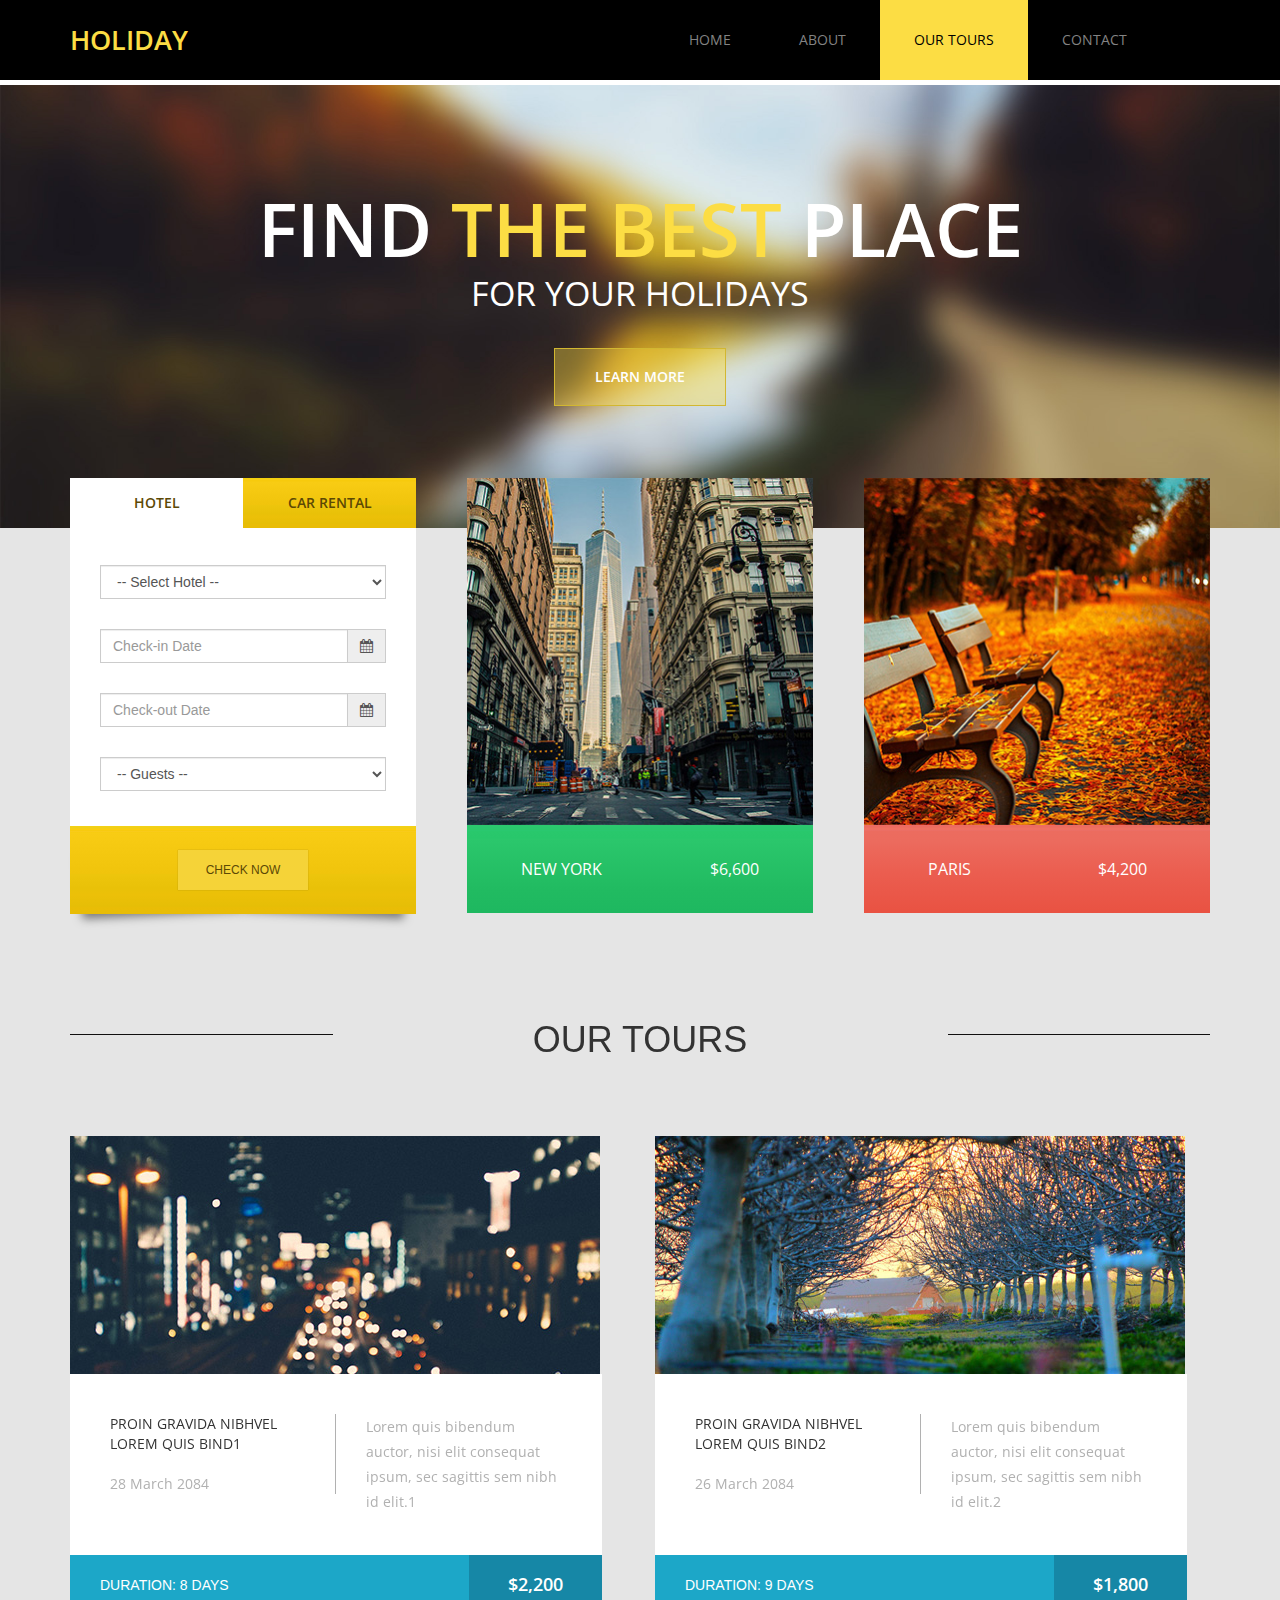
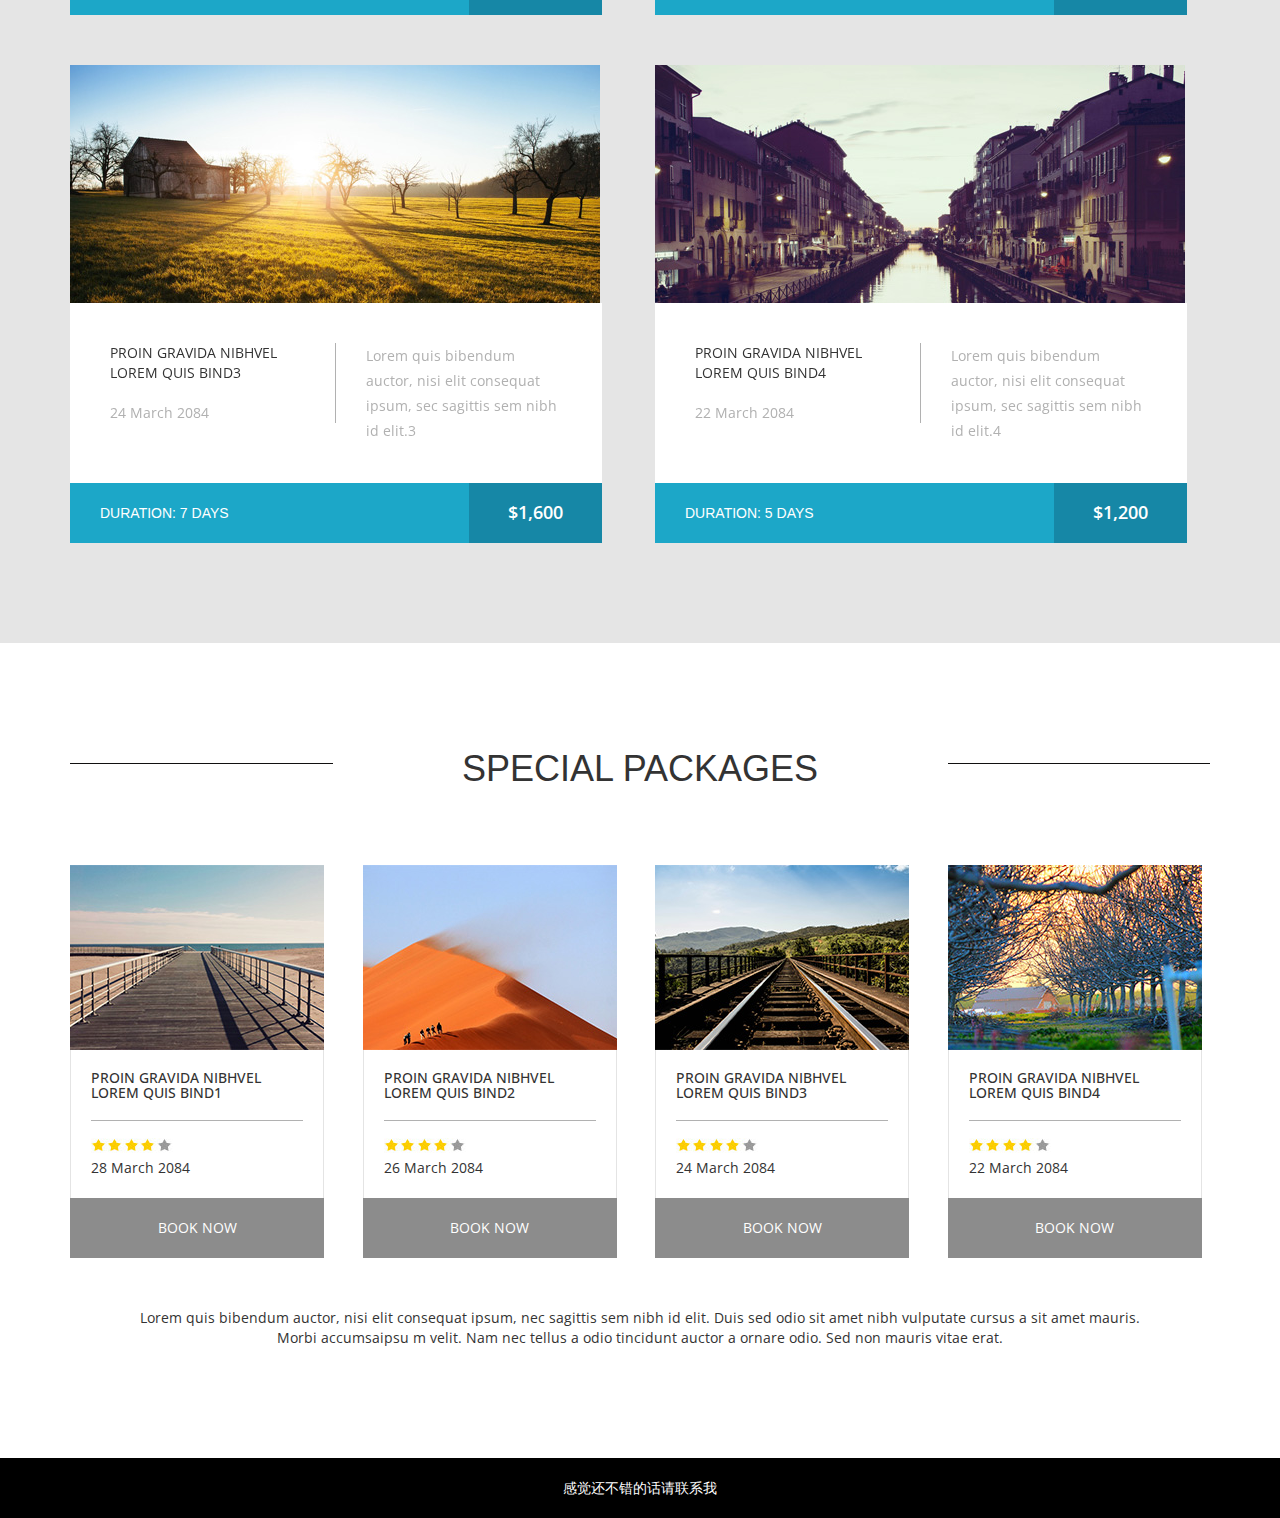
<file: tours.html>
<!doctype html>
<html lang="en">
<head>
	<meta charset="UTF-8">
	<title>Holiday - Tours</title>

	<!-- 视口设置 -->
	<meta name="viewport" content="width=device-width,initial-scale=1.0,user-scalable=no">
	<link href='http://fonts.useso.com/css?family=Open+Sans:400,300,400italic,600,700' rel='stylesheet' type='text/css'>
	  <link href="css/font-awesome.min.css" rel="stylesheet">
	  <link href="css/bootstrap.min.css" rel="stylesheet">
	  <link href="css/bootstrap-datetimepicker.min.css" rel="stylesheet">  
	  <link href="css/flexslider.css" rel="stylesheet">
	  <link href="css/style.css" rel="stylesheet">

	<!-- HTML5 shim and Respond.js for IE8 support of HTML5 elements and media queries -->
  <!-- WARNING: Respond.js doesn't work if you view the page via file:// -->
    <!--[if lt IE 9]>
    <script src="https://oss.maxcdn.com/html5shiv/3.7.2/html5shiv.min.js"></script>
    <script src="https://oss.maxcdn.com/respond/1.4.2/respond.min.js"></script>
    <![endif]-->
</head>
<body class="gray-bg">
	<!-- 导航条开始 -->
	<div class="header">
  		<div class="container">
  			<div class="row">
  				<div class="col-lg-6 col-md-4 col-sm-3 nav-left">
  					<a href="#" class="nav-logo">Holiday</a>	
  				</div>
	  			<div class="col-lg-6 col-md-8 col-sm-9">
	  				<div class="mobile-menu-icon">
		              <i class="fa fa-bars"></i>
		            </div>
	  				<nav class="nav-right">
						<ul>
							<li><a href="index.html">Home</a></li>
							<li><a href="about.html">About</a></li>
							<li><a href="tours.html" class="active">Our Tours</a></li>
							<li><a href="contact.html">Contact</a></li>
						</ul>
					</nav>		
	  			</div>				
  			</div>
  		</div>	  	
  	</div>
	<!-- 导航条结束 -->
	<!-- banner开始 -->
	<section class="banner">
		<!-- 轮播图开始 -->
		<div class="flexslider flexslider-banner">
			<ul class="slides">
				<li>
					<div class="banner-inner">
						<h1 class="banner-title">
							Find 
							<span class="yellow-text">
								The Best
							</span>
							Place
						</h1>
						<p class="banner-subtitle">For Your Holidays</p>
						<a href="#" class="banner-link">Learn More</a>
					</div>
					<img src="img/banner-1.jpg" alt="Image" >
				</li>
				<li>
					<div class="banner-inner">
						<h1 class="banner-title">
							Lorem 
							<span class="yellow-text">
								Ipsum
							</span>
							 Dolor
						</h1>
						<p class="banner-subtitle">Wonderful Destinations</p>
						<a href="#" class="banner-link">Learn More</a>
					</div>
					<img src="img/banner-2.jpg" alt="Image" >
				</li>
				<li>
					<div class="banner-inner">
						<h1 class="banner-title">
							Proin    
							<span class="yellow-text">
								Gravida
							</span>
							  Nibhvell
						</h1>
						<p class="banner-subtitle">Velit Auctor</p>
						<a href="#" class="banner-link">Learn More</a>
					</div>
					<img src="img/banner-3.jpg" alt="Image" >
				</li>
			</ul>
		</div>
		<!-- 轮播图结束 -->
	</section>
	<!-- banner结束 -->
	<!-- 主内容区开始 -->
	<section class="container main" id="more">
		<!-- 订购区开始 -->
		<div class="row">
			<div class="col-lg-4 col-md-4 col-sm-6">
				<div class="home-box-1">
					<ul class="nav nav-tabs home-header" role="tablist" id="hotelCarTabs">
						<li role="presentation" class="active">
							<a href="#hotel" aria-controls="hotel" role="tab" data-toggle="tab">Hotel</a>
						</li>
						<li role="presentation">
							<a href="#car" aria-controls="car" role="tab" data-toggle="tab" aria-expanded="false">Car Rental</a>
						</li>
					</ul>
					<div class="tab-content">
						<div role="tabpanel" class="tab-pane fade in active home-contain" id="hotel">
							<!-- 阴影效果 -->
							<div class="search-box effect2">
								<form method="post" action="#" class="hotel-search-form">
									<div class="form-contain">
										<div class="form-group">
											<select class="form-control hotel-box">
												
											</select>
										</div>
										<div class="form-group">
											<div class="input-group date" id="datetimepicker1">
												<input type="text" class="form-control" placeholder="Check-in Date">
												<span class="input-group-addon">
													<span class="fa fa-calendar"></span>
												</span>
											</div>
										</div>
										<div class="form-group">
											<div class="input-group date" id="datetimepicker2">
												<input type="text" class="form-control" placeholder="Check-out Date">
												<span class="input-group-addon">
													<span class="fa fa-calendar"></span>
												</span>
											</div>
										</div>
										<div class="form-group">
											<select class="form-control carRental">
												
											</select>
										</div>
									</div>
									<div class="form-group yellow-bg text-center">
										<button class="yellow-btn">Check Now</button>
									</div>
								</form>
							</div>
						</div>
						<div role="tabpanel" class="tab-pane fade white-bg" id="car">
							<!-- 阴影效果 -->
							<div class="search-box effect2">
								<form method="post" action="#" class="hotel-search-form">
									<div class="form-contain">
										<div class="form-group">
											<select class="form-control model-box">
												
											</select>
										</div>
										<div class="form-group">
											<div class="input-group date-time" id="datetimepicker3">
												<input type="text" class="form-control" placeholder="Pickup-in Date">
												<span class="input-group-addon">
													<span class="fa fa-calendar"></span>
												</span>
											</div>
										</div>
										<div class="form-group">
											<div class="input-group date-time" id="datetimepicker4">
												<input type="text" class="form-control" placeholder="Return Date">
												<span class="input-group-addon">
													<span class="fa fa-calendar"></span>
												</span>
											</div>
										</div>
										<div class="form-group">
											<select class="form-control opt-box">
												
											</select>
										</div>
									</div>
									<div class="form-group yellow-bg text-center">
										<button class="yellow-btn">Check Now</button>
									</div>
								</form>
							</div>
						</div>
					</div>
				</div>
			</div>
			<div class="col-lg-4 col-md-4 col-sm-6">
				<div class="home-box-1 home-box-1-2 home-box-1-center">
					<img src="img/index-01.jpg" alt="image" class="img-responsive">
					<a href="#">
						<div class="green-bg city-price-container">
							<span>New York</span>
							<span>$6,600</span>
						</div>
					</a>
				</div>
			</div>
			<div class="col-lg-4 col-md-4 col-sm-6">
				<div class="home-box-1 home-box-1-2 home-box-1-right">
					<img src="img/index-02.jpg" alt="image" class="img-responsive">
					<a href="#">
						<div class="red-bg city-price-container">
							<span>Paris</span>
							<span>$4,200</span>
						</div>
					</a>
				</div>
			</div>
		</div>
		<!-- 订购区结束 -->
		<!-- 中部区域开始 -->
		<div class="section-margin-top">
			<div class="row">
				<div class="section-header">
					<div class="col-lg-3 col-md-3 col-sm-3">
						<hr>
					</div>
					<div class="col-lg-6 col-md-6 col-sm-6">
						<div class="section-title">
							OUR TOURS
						</div>
					</div>
					<div class="col-lg-3 col-md-3 col-sm-3">
						<hr>
					</div>
				</div>
			</div>
			<div class="row">
				<div class="col-lg-6 col-md-6 col-sm-6 col-xs-12">
					<div class="tours-box-1">
						<img src="img/tours-03.jpg" alt="image" class="img-responsive">
						<div class="tours-box-1-info">
							<div class="tours-box-1-info-left">
								<p class="text-uppercase margin-bottom-20">
									
								</p>
								<p class="gray-text">
									
								</p>
							</div>
							<div class="tours-box-1-info-right">
								<p class="gray-text tours-1-description">
									
								</p>
							</div>
						</div>
						<div class="tours-box-1-link">
							<div class="tours-box-1-link-left">
								
							</div>
							<a href="#" class="tours-box-1-link-right">
								
							</a>
						</div>
					</div>
				</div>
				<div class="col-lg-6 col-md-6 col-sm-6 col-xs-12">
					<div class="tours-box-1">
						<img src="img/tours-04.jpg" alt="image" class="img-responsive">
						<div class="tours-box-1-info">
							<div class="tours-box-1-info-left">
								<p class="text-uppercase margin-bottom-20">
									
								</p>
								<p class="gray-text">
									
								</p>
							</div>
							<div class="tours-box-1-info-right">
								<p class="gray-text tours-1-description">
									
								</p>
							</div>
						</div>
						<div class="tours-box-1-link">
							<div class="tours-box-1-link-left">
								
							</div>
							<a href="#" class="tours-box-1-link-right">
								
							</a>
						</div>
					</div>
				</div>
				<div class="col-lg-6 col-md-6 col-sm-6 col-xs-12">
					<div class="tours-box-1">
						<img src="img/tours-05.jpg" alt="image" class="img-responsive">
						<div class="tours-box-1-info">
							<div class="tours-box-1-info-left">
								<p class="text-uppercase margin-bottom-20">
									
								</p>
								<p class="gray-text">
									
								</p>
							</div>
							<div class="tours-box-1-info-right">
								<p class="gray-text tours-1-description">
									
								</p>
							</div>
						</div>
						<div class="tours-box-1-link">
							<div class="tours-box-1-link-left">
								
							</div>
							<a href="#" class="tours-box-1-link-right">
								
							</a>
						</div>
					</div>
				</div>
				<div class="col-lg-6 col-md-6 col-sm-6 col-xs-12">
					<div class="tours-box-1">
						<img src="img/tours-06.jpg" alt="image" class="img-responsive">
						<div class="tours-box-1-info">
							<div class="tours-box-1-info-left">
								<p class="text-uppercase margin-bottom-20">
									
								</p>
								<p class="gray-text">
									
								</p>
							</div>
							<div class="tours-box-1-info-right">
								<p class="gray-text tours-1-description">
									
								</p>
							</div>
						</div>
						<div class="tours-box-1-link">
							<div class="tours-box-1-link-left">
								
							</div>
							<a href="#" class="tours-box-1-link-right">
								
							</a>
						</div>
					</div>
				</div>
			</div>
		</div>
		<!-- 中部区域结束 -->
	</section>
	<!-- 主内容区结束 -->

	<!-- 底部区域开始 -->
	<section class="white-bg section-padding-bottom">
		<div class="container">
			<div class="row">
				<div class="section-header section-margin-top">
					<div class="col-lg-3 col-md-3 col-sm-3">
						<hr>
					</div>
					<div class="col-lg-6 col-md-6 col-sm-6">
						<div class="section-title">
							SPECIAL PACKAGES
						</div>
					</div>
					<div class="col-lg-3 col-md-3 col-sm-3">
						<hr>
					</div>
				</div>
			</div>
			<div class="row">
				<div class="col-lg-3 col-md-3 col-sm-6 col-xs-6 col-xxs-12">
					<div class="tours-box-2">
						<img src="img/index-03.jpg" alt="image" class="img-responsive">
						<div class="tours-box-2-info">
							<h3 class="margin-bottom-15">
								
							</h3>
							<img src="img/rating.png" alt="image" class="margin-bottom-5">
							<p></p>
						</div>
						<a href="#" class="tours-box-2-link">Book Now</a>
					</div>
				</div>
				<div class="col-lg-3 col-md-3 col-sm-6 col-xs-6 col-xxs-12">
					<div class="tours-box-2">
						<img src="img/index-04.jpg" alt="image" class="img-responsive">
						<div class="tours-box-2-info">
							<h3 class="margin-bottom-15">
								
							</h3>
							<img src="img/rating.png" alt="image" class="margin-bottom-5">
							<p></p>
						</div>
						<a href="#" class="tours-box-2-link">Book Now</a>
					</div>
				</div>
				<div class="col-lg-3 col-md-3 col-sm-6 col-xs-6 col-xxs-12">
					<div class="tours-box-2">
						<img src="img/index-05.jpg" alt="image" class="img-responsive">
						<div class="tours-box-2-info">
							<h3 class="margin-bottom-15">
								
							</h3>
							<img src="img/rating.png" alt="image" class="margin-bottom-5">
							<p></p>
						</div>
						<a href="#" class="tours-box-2-link">Book Now</a>
					</div>
				</div>
				<div class="col-lg-3 col-md-3 col-sm-6 col-xs-6 col-xxs-12">
					<div class="tours-box-2">
						<img src="img/index-06.jpg" alt="image" class="img-responsive">
						<div class="tours-box-2-info">
							<h3 class="margin-bottom-15">
								
							</h3>
							<img src="img/rating.png" alt="image" class="margin-bottom-5">
							<p></p>
						</div>
						<a href="#" class="tours-box-2-link">Book Now</a>
					</div>
				</div>
			</div>
			<div class="row">
				<div class="col-lg-12">
					<p class="home-description specialtexts">
						
					
					</p>
				</div>
			</div>
		</div>
	</section>
	<!-- 底部区域结束 -->

	<footer class="black-bg">
		<div class="container">
			<div class="row">
				<p class="footer-text">感觉还不错的话请联系我</p>
			</div>
		</div>
	</footer>




	<script type="text/javascript" src="js/jquery-1.11.2.min.js"></script>      		
  	<script type="text/javascript" src="js/moment.js"></script>							
	<script type="text/javascript" src="js/bootstrap.min.js"></script>					
	<script type="text/javascript" src="js/jquery.flexslider-min.js"></script>
   	<script type="text/javascript" src="js/bootstrap-datetimepicker.min.js"></script>  
   	<script type="text/javascript" src="js/script.js"></script>  

  	<script type="text/javascript">
		$(window).load(function(){

			$('.mobile-menu-icon').click(function(){
				$('.nav-right').toggleClass('show');
			});
			// Flexsliders
		  	$('.flexslider').flexslider({
		   		controlNav: false
		    });
		    // 主内容区时间插件
			$('.date').datetimepicker({
		    	format: 'MM/DD/YYYY'
		    });
		    // 主内容区时间插件
		    $('.date-time').datetimepicker();
		    // ajax数据引入
			$.ajax({
				url: 'data.json',
				type: 'GET',
				dataType: 'json',
			})
			.done(function(data) {
				$.each(data.tours, function(index, el) {
					 if(el.title == "hotel") {
					 	$.each(el.hotel, function(index, el) {
					 		$('.hotel-box').append('<option>' + el + '</option>');
					 	});
					 	$.each(el.guests, function(index, el) {
							$('.carRental').append('<option>' + el + '</option>');
					 	});
					 };
					 if(el.title == "carRental") {
					 	$.each(el.model, function(index, el) {
					 		$('.model-box').append('<option>' + el + '</option>');
					 	});
					 	$.each(el.opt, function(index, el) {
							$('.opt-box').append('<option>' + el + '</option>');
					 	});
					 }
					 if (el.title == "ourtours") {
					 	$.each($('#more .tours-box-1 .tours-box-1-info .tours-box-1-info-left .margin-bottom-20'), function(index, val) {
		  					$(val).text(el.content[index][0]);
		  				});
		  				$.each($('#more .tours-box-1 .tours-box-1-info .tours-box-1-info-left .gray-text'), function(index, val) {
		  					$(val).text(el.content[index][1]);
		  				});
		  				$.each($('#more .tours-box-1 .tours-box-1-info .tours-box-1-info-right p'), function(index, val) {
		  					$(val).text(el.content[index][2]);
		  				});
		  				$.each($('#more .tours-box-1 .tours-box-1-link .tours-box-1-link-left'), function(index, val) {
		  					$(val).text(el.content[index][3]);
		  				});
		  				$.each($('#more .tours-box-1 .tours-box-1-link .tours-box-1-link-right'), function(index, val) {
		  					$(val).text(el.content[index][4]);
		  				});
					 };
					 if (el.title == "special") {
					 	$.each($('.tours-box-2 .tours-box-2-info h3'), function(index, val) {
		  					$(val).text(el.content[index][0]);
		  				});
		  				$.each($('.tours-box-2 .tours-box-2-info p'), function(index, val) {
		  					$(val).text(el.content[index][1]);
		  				});
		  				$.each($('.specialtexts'), function(index, val) {
		  					$(val).html(el.texts);
		  				});
					 };
					 
				});
			})
			.fail(function() {
				alert('读取数据失败');
			});
		});
	</script>
</body>
</html>
</file>
<file: css/style.css>
@charset "utf-8";

/* CSS Resets */ 
ul,p {
	margin: 0; 
	padding: 0;
}
ul,li {
	list-style: none;
}
h1,h2,h3 {
	margin: 0;
	padding: 0;
}
h1,h2,h3,a,p { 
	font-family: 'Open Sans', sans-serif; 
}
a:hover,a:active {
	text-decoration: none!important;
}

body { 
	overflow-x: hidden; 
}

/*主页开始*/
.gray-bg {
	background-color: #E5E5E5;
}

/*导航条开始*/
.header {
	background: #000000;
	height: 80px;
	position: relative;
	z-index: 100;
}
.nav-left {
	line-height: 80px;
}
.nav-logo {
	color: #FCDD44;
	font-size: 27px;
	font-weight: 600;
	text-transform: uppercase;
}
.nav-logo:hover,.nav-logo:focus {
	color: #FF720B;
}
.mobile-menu-icon {
	display: none; 
}
.nav-right {
	display: block;
	overflow: hidden;
}
.nav-right li {
	list-style: none;
	float: left;
}
.nav-right li a {
	color: #838383;
	display: block;
	line-height: 80px;
	padding-left: 34px;
	padding-right: 34px;
	text-transform: uppercase;
}
.nav-right li a.active,.nav-right li a:focus,.nav-right li a:hover {
	background: #FCDD44;
	color: #000;
}
/*导航条结束*/
/*banner开始*/
.flexslider.flexslider-banner {
	max-width: 100%;
	height: 100%;
	z-index: 0;
}
.flexslider {
	border: none;
	border-radius: 0;
	margin: 0 auto;
	width: 100%;
}

.slides {
	overflow: hidden;
	width: 100%;
}
.banner-inner {
	height: auto;
	margin: auto;
	position: absolute;
	top: -20px;
	left: 0px;
	bottom: 0px;
	right: 0px;
	display: -webkit-flex;
	display: -ms-flexbox;
	display: flex;
	-webkit-flex-direction: column;
	-ms-flex-direction: column;
	flex-direction: column;
	-webkit-align-items: center;
	-ms-flex-align: center;
	align-items: center;
	-webkit-justify-content: center;
	-ms-flex-pack: center;
	justify-content: center;
}

.banner-title {
	font-size: 74px;
	font-weight: 600;
}

.banner-title, .banner-subtitle, .banner-link {
	text-transform: uppercase;
}

.yellow-text {
	color: #FCDD44;
}

.banner-title, .banner-subtitle {
	color: white;
}

.banner-subtitle {
	font-size: 34px;
}

.banner-link {
	background: rgba(252, 221, 68, 0.39) none repeat scroll 0% 0%;
	border: 1px solid #D2B731;
	color: #FFF;
	font-weight: 600;
	display: inline-block;
	padding: 18px 40px;
	margin-top: 30px;
	transition: all 0.3s ease;
}

.banner-link:hover, .banner-link:focus {
	background: rgba(252, 221, 68, 1);
	color: #000;
}

.flexslider.flexslider-banner .slides img {
	display: block;
	width: 100%;
}

.flex-caption, .flexslider.flexslider .slides img {
	float: left;
}

.flex-direction-nav a {
	height: 50px;
}

.flexslider.flexslider-banner .flex-direction-nav a:before {
	color: #FCDD44;
}

.banner-subtitle {
	font-size: 34px;
}

.banner-title, .banner-subtitle {
	color: white;
}

.banner-title, .banner-subtitle, .banner-link {
	text-transform: uppercase;
}

.banner-link {
	background: rgba(252, 221, 68, 0.39) none repeat;
	border: 1px solid #D2B731;
	color: #FFF;
	font-weight: 600;
	display: inline-block;
	padding: 18px 40px;
	margin-top: 30px;
	transition: all 0.3s ease;
}
/*banner结束*/

/*主内容区开始*/
/*第一个区域向上浮动50px*/
.gray-bg {
	background-color: #E5E5E5;
}

.main {
	position: relative;
	top: -50px;
}

/*订购区开始*/
.main .home-box {
	width:346px;
	height: 436px;
}

#hotelCarTabs {
	border-bottom: none;
	height: 52px;
}

.home-header {
	background-color: #fff;
}

#hotelCarTabs li {
	width: 50%;
	height: 100%;
}

#hotelCarTabs > li > a {
	margin-right: 0;
	padding-top: 15px;
	padding-bottom: 15px;
	text-align: center;
	text-transform: uppercase;
	background: transparent linear-gradient(to bottom, #F5D11D 0%, #F3D10E 1%, #EFCF1C 2%, #FCCD0D 4%, #F7CA0D 5%, #F9CB1E 6%, #F7CB10 7%, #F8CC14 8%, #F0C40C 54%, #EDC50C 55%, #E9C108 71%, #ECC008 78%, #E6BE06 91%, #E9BD06 93%, #E8BC06 100%) repeat scroll 0% 0%;
	border: none;
	border-radius: 0;
	color: #5C4905;
	font-weight: 600;
}

#hotelCarTabs > li > a:hover, #hotelCarTabs > li > a:focus {
	border: none;
	background: #F9E58B;
}

#hotelCarTabs > li.active > a, #hotelCarTabs > li.active > a:focus, #hotelCarTabs > li.active > a:hover {
	background: transparent;
	border: none;
}

.home-contain {
	background-color: #fff;
}

.effect2 {
	position: relative;
}

/*阴影效果*/
.effect2:before,.effect2:after {
	z-index: -1;
	position: absolute;
	content: "";
	bottom: 15px;
	left: 10px;
	width: 50%;
	top: 80%;
	max-width: 160px;
	background: #777;
	box-shadow: 0 15px 10px #777;
	-webkit-transform: rotate(-3deg);
	transform: rotate(-3deg);
}

.effect2:after {
	-webkit-transform: rotate(3deg);
	transform: rotate(3deg);
	right: 10px;
	left: auto;
}

.form-contain {
	padding: 35px 30px 5px;
}


.hotel-search-form .form-group {
	margin-bottom: 30px;
}

.effect2 .form-control {
	border-radius: 0!important;
}

.input-group-addon {
	border-radius: 0;
}

.yellow-bg, .green-bg, .red-bg {
	display: -webkit-flex;
	display: -ms-flexbox;
	display: flex;
	-webkit-align-items: center;
	-ms-flex-align: center;
	align-items: center;
	height: 88px;
}


.yellow-bg {
	background: #f5d11d;
	background: linear-gradient(to bottom, #f5d11d 0%,#f3d10e 1%,#efcf1c 2%,#fccd0d 4%,#f7ca0d 5%,#f9cb1e 6%,#f7cb10 7%,#f8cc14 8%,#f0c40c 54%,#edc50c 55%,#e9c108 71%,#ecc008 78%,#e6be06 91%,#e9bd06 93%,#e8bc06 100%);
}

.yellow-btn {
	width: 130px;
	height: 40px;
	background-color: #F5D338;
	border: medium none;
	color: #5C4905;
	font-size: 12px;
	margin: 24px auto;
	text-transform: uppercase;
	box-shadow: 0px 0px 1px 0px rgba(0, 0, 0, 0.3);
}

.yellow-btn:hover, .yellow-btn:focus {
	background-color: #F9E58B;
}

.white-bg {
	background-color: #fff;
}

.input-group-addon {
	cursor: pointer;
}

.home-box-1-center {
	margin: 0 auto;
}

.home-box-1 {
	width: 346px;
	height: 436px;
}

.city-price-container {
	padding: 30px 0;
	font-size: 16px;
	color: white;
	text-transform: uppercase;
	-webkit-justify-content: space-around;
	-ms-flex-pack: distribute;
	justify-content: space-around;
}

.green-bg {
	background: #2ec66b;
	background: linear-gradient(to bottom, #2ec66b 0%,#2dc970 1%,#2ac96c 2%,#2bc76e 4%,#2bc869 5%,#2ac871 6%,#29c86c 7%,#28c76b 15%,#2bc76c 16%,#21bb61 73%,#1eb860 100%);
}

.city-price-container:hover {
	font-weight: 600;
}

.home-box-1-right, .home-box-2-right {
	margin-left: auto;
}

.red-bg {
	background: #e97262;
	background: linear-gradient(to bottom, #e97262 0%,#ef6865 1%,#ed6c5f 2%,#f07162 4%,#f17062 5%,#eb6f67 6%,#ec6c5f 7%,#ec6b5e 18%,#eb5d4f 56%,#e95242 100%);
}

/*订购区结束*/
/*中部开始*/
.section-margin-top {
	margin-top: 100px;
}

.section-header {
	margin-bottom: 70px;
	overflow: hidden;
}

hr {
	border-top: 1px solid #111010;
}

.section-title {
	text-align: center;
	text-transform: uppercase;
	font-size: 36px;
	font-weight: 300;
}

.home-box-2 {
	background-color: white;
	max-width: 254px;
}

.home-box-2 h3 {
	font-size: 14px;
	padding: 30px 25px;
	text-transform: uppercase;
}

.home-box-2-date {
	color: #c3c3c3;
	padding: 10px 25px;
	text-transform: uppercase;
}

.home-box-2-container {
	border-top: 1px solid #DDD;
	overflow: hidden;
}

.home-box-2-link {
	display: inline-block;
	height: 100%;
	color: black;
	transition: all 0.3s ease;
	text-align: center;
}

.home-box-2-icon {
	padding: 20px;
	width: 60px;
	height: 60px;
	font-size: 1.4em;
}

.border-right {
	border-right: 1px solid #DDD;
}

.home-box-2-description {
	display: inline-block;
	text-align: center;
	text-transform: uppercase;
	width: 125px;
	padding-bottom: 18px;
}


.border-left {
	border-left: 1px solid #DDD;
}

.home-box-2-link:hover, .home-box-2-link:focus {
	color: #FCDD44;
}
/*中部结束*/

.home-description {
	margin: 50px auto;
	padding: 0 30px;
	text-align: center;
}
/*主内容区结束*/

/*底部内容开始*/
.section-padding-bottom {
	padding-bottom: 60px;
}

.white-bg {
	background-color: #fff;
}

.section-header {
	margin-bottom: 70px;
	overflow: hidden;
}

.section-margin-top {
	margin-top: 100px;
}

.home-box-3 {
	margin-bottom: 50px;
	max-width: 555px;
	overflow: hidden;
}

.home-box-3-img-container {
	float: left;
}

.home-box-3-info {
	height: 225px;
	max-width: 305px;
	float: right;
	border: 1px solid #CCC;
	border-left: none;
}

.home-box-3-description {
	padding: 40px 30px 44px;
}

.home-box-2-description.box-3 {
	width: 175px;
}
/*底部内容结束*/

.black-bg {
	background-color: #000;
}

.footer-text {
	color: white;
	text-align: center;
	padding-top: 20px;
	padding-bottom: 20px;
}
/*主页结束*/




/*about页开始*/
/*副轮播*/
.flexslider.flexslider-about {
	max-width: 1100px;
}

.flex-caption, .flexslider.flexslider .slides img {
	float: left;
}

.flexslider.flexslider-about img {
	max-width: 528px;
}

.flex-caption {
	width: 572px;
	padding: 40px 40px 0;
	left: 0;
	bottom: 0;
	font-size: 14px;
	line-height: 18px;
}

.slider-title {
	font-style: italic;
	font-weight: 600;
	margin-bottom: 25px;
	text-transform: uppercase;
}

.slider-subtitle {
	font-size: 18px;
	margin-bottom: 30px;
	text-align: left;
}

.slider-description {
	color: #B1B1B1;
	line-height: 1.6;
	margin-bottom: 40px;
	text-align: justify;
}

.slider-social {
	text-align: right;
}

.social-icon {
	color: #B1B1B1;
	font-size: 18px;
	padding: 0 10px;
}

.social-icon:hover {
	color: #E8BA0F;
}

/*中部区域*/
.about-section {
	margin-top: 150px;
}

.about-box-1 {
	background-color: white;
	width: 255px;
	height: 380px;
	padding: 30px;
	text-align: center;
}

.about-box-1-img {
	display: block;
	margin: 0 auto 30px;
	border-radius: 50%;
	border: 5px solid #d4d4d4;
	transition: all 0.3s ease;
}

.about-box-1-img:hover, .about-box-1-img:focus {
	border: 5px solid #E8BA0F;
}

.about-box-1-title {
	font-size: 17px;
	font-style: italic;
	text-transform: uppercase;
	margin-bottom: 15px;
}

.about-box-1-title span {
	font-size: 14px;
	font-style: normal;
	text-transform: none;
}

.margin-bottom-15 {
	margin-bottom: 15px;
}

.gray-text {
	color: #B1B1B1;
}

/*底部区域*/
.section-padding-bottom {
	padding-bottom: 60px;
}

.white-bg {
	background-color: #fff;
}

.what-we-do-right {
	float: right;
	margin-left: 30px;
	max-width: 820px;
	width: 100%;
}

.about-box-2 {
	overflow: hidden;
}

.margin-bottom-30 {
	margin-bottom: 30px;
}

.about-box-2-img, .about-box-2-text {
	float: left;
}

.about-box-2-text {
	margin-left: 40px;
	max-width: 440px;
	width: 100%;
}

.about-box-2-title {
	text-transform: uppercase;
	text-align: left;
	margin-bottom: 30px;
}

.about-box-2-description {
	text-align: left;
	margin-bottom: 20px;
}

.about-box-2-footer {
	border-top: 1px solid #ddd;
	border-bottom: 1px solid #ddd;
	text-align: right;
	text-transform: uppercase;
	padding-top: 10px;
	padding-bottom: 10px;
}

.testimonials-box {
	width: 272px;
	height: 530px;
	background-color: #E8BA0F;
	float: left;
}

.testimonials-title {
	background-color: rgb(96, 104, 116);
	color: white;
	padding: 20px;
	text-align: center;
	text-transform: uppercase;
	font-weight: 300;
}

.testimonials-content {
	padding: 30px;
	text-align: center;
	font-style: italic;
}

.testimonial {
	padding-top: 20px;
	padding-bottom: 15px;
}

/*about页结束*/

/*tours开始*/
/*中部区域开始*/
.tours-box-1 {
	width: 100%;
	max-width: 532px;
	margin-bottom: 50px;
}

.tours-box-1-info {
	background: white;
	padding: 40px;
	overflow: hidden;
}

.tours-box-1-info-left {
	border-right: 1px solid #B1B1B1;
	padding-right: 30px;
}

.margin-bottom-20 {
	margin-bottom: 20px;
}

.tours-box-1-info-left, .tours-box-1-info-right {
	float: left;
	width: 50%;
}

.tours-box-1-info-right {
	padding-left: 30px;
}

.tours-1-description {
	line-height: 1.8;
}

.tours-box-1-link {
	overflow: hidden;
}

.tours-box-1-link-left, .tours-box-1-link-right {
	color: white;
	height: 60px;
}

.tours-box-1-link-left {
	background-color: #1CA7C8;
	padding: 20px 30px;
	float: left;
	width: 75%;
	text-transform: uppercase;
}

.tours-box-1-link-right {
	float: left;
	background-color: #1687A6;
	font-weight: 600;
	font-size: 18px;
	display: block;
	padding: 17px 30px;
	width: 25%;
	transition: all 0.3s;
	text-align: center;
}

.tours-box-1-link-right:hover, .tours-box-1-link-right:focus {
	color: white;
	background-color: #1D98B9;
}
/*中部区域结束*/
/*底部区域开始*/
.tours-box-2 {
	max-width: 254px;
	width: 100%;
}

.tours-box-2-info {
	padding: 20px;
	border-left: 1px solid #E4E4E4;
	border-right: 1px solid #E4E4E4;
}

.margin-bottom-5 {
	margin-bottom: 5px;
}

.tours-box-2-info h3 {
	font-size: 14px;
	text-transform: uppercase;
	padding-bottom: 20px;
	border-bottom: 1px solid #b1b1b1;
}

.tours-box-2-link {
	display: block;
	padding-top: 20px;
	padding-bottom: 20px;
	text-align: center;
	background-color: #8C8C8C;
	color: white;
	text-transform: uppercase;
	transition: all 0.3s ease;
}

.tours-box-2-link:hover, .tours-box-2-link:focus {
	color: white;
	background-color: #E8BA0F;
}
/*底部区域结束*/
/*tours结束*/



/*contact开始*/
/*主内容区开始*/
.contact-box-1 {
	background-color: #F4F4F4;
	padding: 40px;
}

.effect2-contact::before, .effect2-contact::after {
	max-width: 550px;
}

.contact-image {
	float: left;
	width: 100%;
	max-width: 494px;
}

.contact-text {
	float: left;
	margin-left: 40px;
	max-width: 550px;
	width: 100%;
}

.form-control {
	border-radius: 0;
}

.submit-btn {
	background: #f5d11d;
	background: linear-gradient(to bottom, #f5d11d 0%,#f3d10e 1%,#efcf1c 2%,#fccd0d 4%,#f7ca0d 5%,#f9cb1e 6%,#f7cb10 7%,#f8cc14 8%,#f0c40c 54%,#edc50c 55%,#e9c108 71%,#ecc008 78%,#e6be06 91%,#e9bd06 93%,#e8bc06 100%);
	filter: progid:DXImageTransform.Microsoft.gradient( startColorstr='#f5d11d', endColorstr='#e8bc06',GradientType=0 );
	width: 100%;
	border: none;
	height: 40px;
	text-transform: uppercase;
	font-style: italic;
	font-size: 12px;
	font-weight: 600;
}

.submit-btn:hover {
	background: #f5d11d;
}
/*主内容区结束*/
/*contact结束*/


/*响应式*/
@media screen and (max-width: 1199px) {
	.banner-title { font-size: 50px; }
	.banner-subtitle { font-size: 30px; }
	.main { top: -20px; }
	.home-box-1 {
		width: 300px;
		height: 388px;
	}
	.hotel-search-form .form-group { margin-bottom: 18px; }
	.home-box-2-description { padding-bottom: 15px; }
	.home-box-3 {
		margin-left: auto;
		margin-right: auto;
	}
	.home-box-2-description.box-3 { width: 185px; }
	.about-box-1 {
		width: 215px;
		padding: 24px 15px;
	}
	.testimonials-box { width: 220px; }
	.testimonials-content { padding: 20px; }
	.what-we-do-right { max-width: 685px; }
	.about-box-2-img {
		max-width: 280px;
		height: auto;
	}
	.about-box-2-text { max-width: 360px; }
	.flex-caption {	
		padding: 25px; 
		max-width: 500px;
	}
	.flexslider.flexslider-about .slides img {
		max-width: 450px;
	}
	.slider-title {
		margin-bottom: 15px; 
	}
	.slider-subtitle { 
		margin-bottom: 20px;	
	}
	.slider-description {
		margin-bottom: 20px;
		line-height: 1.3;
	}
	.contact-box-1 {	padding: 30px; }
	.contact-image { max-width: 450px; }
	.contact-text {	max-width: 400px; }
	.flexslider.flexslider-about .slides img { width: 450px;	}	
}

@media screen and (max-width: 1199px) and (min-width: 992px) {
	.home-box-2-description { width: 94px; }
	.home-box-2-icon {
		padding: 18px;
		width: 55px;
		height: 55px;
	}
	.home-box-3-description { padding-bottom: 47px; }
}

@media screen and (max-width: 991px) {
	.home-box-1 {
		margin-bottom: 50px;
		width: 346px;
		height: 436px;
	}
	.home-box-2 { margin: 0 auto 30px; }
	.home-box-2-description {
		width: 125px;
		vertical-align: top;
	}
	.home-box-2-description.box-3 { width: 175px; }
	.hotel-search-form .form-group { margin-bottom: 30px; }
	.home-description {	margin: 40px auto 40px;	}
	.tours-box-1-link-left {	width: 65%;	}
	.tours-box-1-link-right { width: 35%; }
	.tours-box-2 { margin: 0 auto 30px; }
	.about-box-1 {
		margin: 0 auto 30px;
		width: 100%;
	}
	.what-we-do-right {
		float: none;
		margin-left: 0;
		max-width: 100%;
	}
	.about-box-2-img { max-width: 100%; }
	.about-box-2-text { max-width: 340px; }
	.testimonials-box {
	    max-width: 340px;
	    width: 100%;
	    margin: 30px auto 0;
	    float: none;
	    height: auto;
	}
	.flexslider.flexslider-about,
	.flexslider.flexslider-about .slides img, 
	.flex-caption {
		max-width: 528px;
		width: 100%;
	}
	.flexslider .slides img, 
	.flex-caption {
		width: 100%;
	}
	.contact-text {
		margin-left: 0;
		margin-top: 50px;
		max-width: 100%;
	}
	.contact-form-input { margin-top: 50px; }
}

@media screen and (max-width: 767px) {
	
	/* http://www.impressivewebs.com/animate-display-block-none/
	 * Comment by Jon Christensen
	 */
	.nav-right.show {
		opacity: 1;
		height: auto;
		transition: opacity 1s, height 0;
	}
	.nav-right {
	    opacity: 0;
		transition: opacity 1s, height 0 1s;
		height: 0;
	    position: fixed;
	    z-index: 1000;
	    top: 69px;
	    right: 15px;
	    background: rgba(15,15,15,0.7);
	    transition: all 0.3s ease;
	}
	.nav-right li { float: none; }
	.nav-tight li a {
		color: white;
	    display: block;
	    padding: 20px 30px 20px;
	}
	.mobile-menu-icon {
	    display: block;
	    cursor: pointer;
	    color: #FCDD44;
	    font-size: 30px;
	    position: fixed;
	    top: 15px;
	    right: 15px;
	    background-color: rgba(15, 15, 15, 0.7);
	    padding: 6px 15px;
	    z-index: 1000;
	}
	.- { height: 400px;	}
	.banner-title { font-size: 40px;	}
	.banner-subtitle { font-size: 24px; }
	.banner-inner { top: 0; }
	.banner-link {
		padding: 12px 30px;
		margin-top: 10px;
	}
/* 	.tm-banner, .flexslider.flexslider-banner .slides img { height: 500px; } */
	.home-box-1 {
		margin-left: auto;
		margin-right: auto;
		max-width: 100%;
	}
	.home-box-1-2 { height: auto; }
	.tours-box-1 {
		margin-left: auto;
		margin-right: auto;
	}
	.what-we-do-right { text-align: center; }
	.section-margin-top.about-section {	margin-top: 120px; }
	.section-header { margin-bottom: 40px; }
	.about-box-1 {
		width: 100%;
		max-width: 300px;
		padding: 30px;
	}
	.about-box-2-img, 
	.about-box-2-text {
		float: none;
	}
	.about-box-2-text { margin: 30px auto; }
}

@media screen and (max-width: 600px) {
	.col-xxs-12 { width: 100%; }
	.section-margin-top { margin-top: 50px;	}
	.banner-title {
    	font-size: 30px;
	}
	.banner-subtitle { font-size: 16px; }
	.banner-link { 
		padding: 10px 25px;
	}
	.home-section-1 { top: 0; }
	.home-box-3-img-container,
	.home-box-3-info {
		float: none;
	}
	.home-box-3-info {
		max-width: 250px;
		border: 1px solid #CCC;
		border-top: none;
	}
	.home-box-3-description {
	    padding-top: 30px;
	    padding-bottom: 34px;
	}
	.home-box-3 { max-width: 250px; }
	.home-box-2-description.box-3 { width: 120px; }
}

@media screen and (max-width: 420px) {
	.banner-title { font-size: 20px;	}
	.banner-subtitle { font-size: 12px; }
	.banner-link { padding: 5px 10px; }
	.tours-box-1-info-left,
	.tours-box-1-info-right {
		float: none;
		width: 100%;
	}
	.tours-box-1-info-left {
		border-right: none;
		border-bottom: 1px solid #B1B1B1;
		padding-right: 0;
		padding-bottom: 30px;	
	}
	.tours-box-1-info-right {
		padding-left: 0;
		padding-top: 30px;		
	}
	.tours-box-1-link-left,
	.tours-box-1-link-right {
		float: none;
		width: 100%;
		text-align: center;
	}
}

@media screen and (max-width: 400px) {
	.section-title {	font-size: 28px; }
}
</file>
